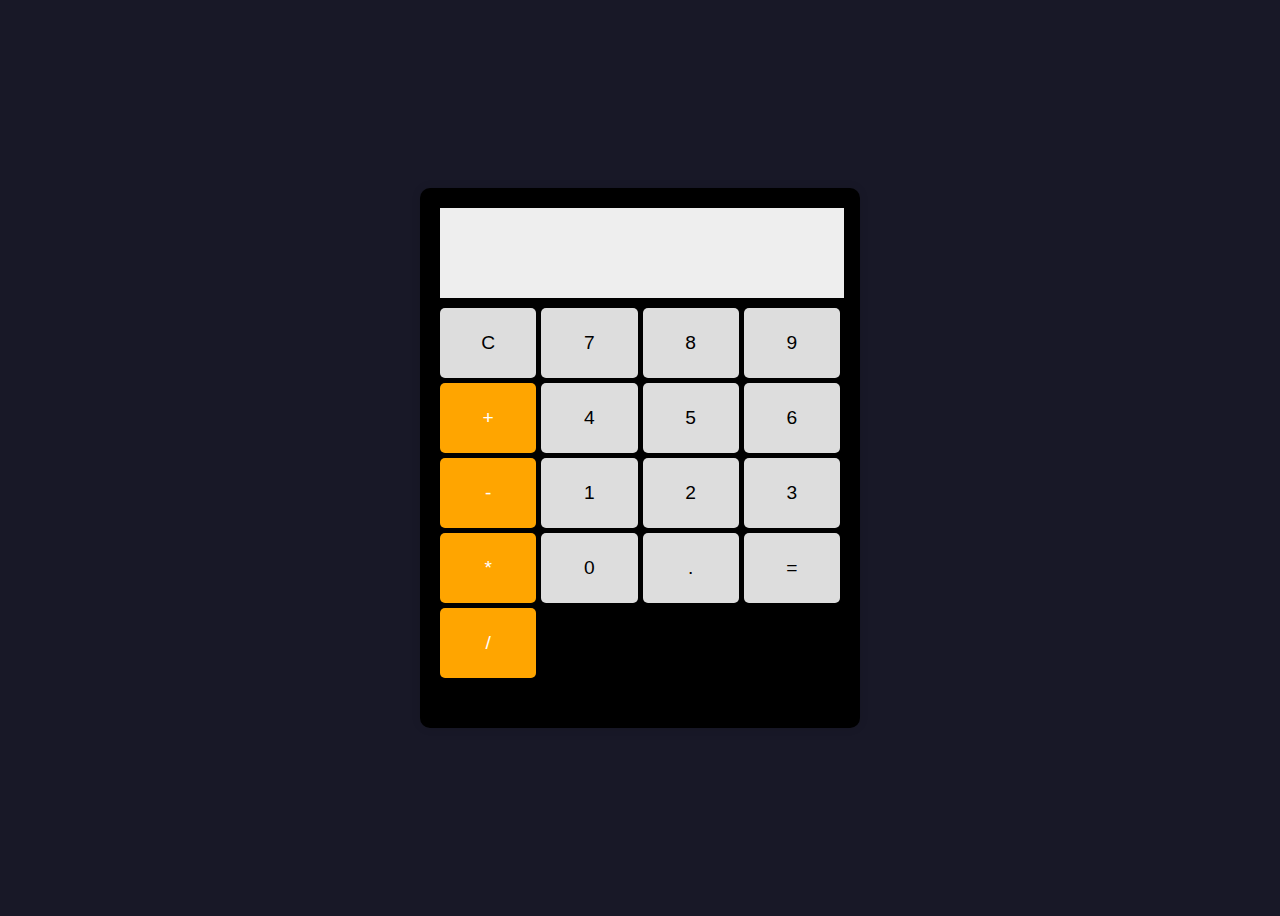
<file: CodSoft/index.html>
<!DOCTYPE html>
<html lang="en">
<head>
    <meta charset="UTF-8">
    <meta name="viewport" content="width=device-width, initial-scale=1.0">
    <title>Basic Calculator</title>
    <style>
        body {
            display: flex;
            justify-content: center;
            align-items: center;
            height: 100vh;

            background-color: rgb(24, 24, 39);
        }
        .calculator {
            width: 400px;
            height: 500px;
            padding: 20px;
            background:black;
            box-shadow: 0 0 10px rgba(0, 0, 0, 0.1);
            border-radius: 10px;
            text-align: center;
        }
        .display {
            width: 96%;
            height: 70px;
            text-align: right; 
            padding: 10px;
            font-size: 1.5em;
            margin-bottom: 10px;
            border: none;
            background: #eee;
        }
        .buttons {
            display: grid;
            grid-template-columns: repeat(4, 1fr);
            gap: 5px;
        }
        button {
            width: 100%;
            padding: 15px;
            height: 70px;
            font-size: 1.2em;
            border: none;
            background: #ddd;
            cursor: pointer;
            border-radius: 5px;
        }
        button:hover {
            background: #ccc;
        }
        .operator {
            background: orange;
            color: white;
        }
    </style>
</head>
<body>
    <div class="calculator">
        <input type="text" class="display" id="display" disabled>
        <div class="buttons">
            <button onclick="clearDisplay()">C</button>
            <button onclick="appendToDisplay('7')">7</button>
            <button onclick="appendToDisplay('8')">8</button>
            <button onclick="appendToDisplay('9')">9</button>
            <button class="operator" onclick="appendToDisplay('+')">+</button>
            <button onclick="appendToDisplay('4')">4</button>
            <button onclick="appendToDisplay('5')">5</button>
            <button onclick="appendToDisplay('6')">6</button>
            <button class="operator" onclick="appendToDisplay('-')">-</button>
            <button onclick="appendToDisplay('1')">1</button>
            <button onclick="appendToDisplay('2')">2</button>
            <button onclick="appendToDisplay('3')">3</button>
            <button class="operator" onclick="appendToDisplay('*')">*</button>
            <button onclick="appendToDisplay('0')">0</button>
            <button onclick="appendToDisplay('.')">.</button>
            <button onclick="calculateResult()">=</button>
            <button class="operator" onclick="appendToDisplay('/')">/</button>
        </div>
    </div>
    <script>
        function appendToDisplay(value) {
            document.getElementById('display').value += value;
        }
        function clearDisplay() {
            document.getElementById('display').value = '';
        }
        function calculateResult() {
            try {
                document.getElementById('display').value = eval(document.getElementById('display').value);
            } catch (error) {
                alert('Invalid expression');
            }
        }
    </script>
</body>
</html>
</file>
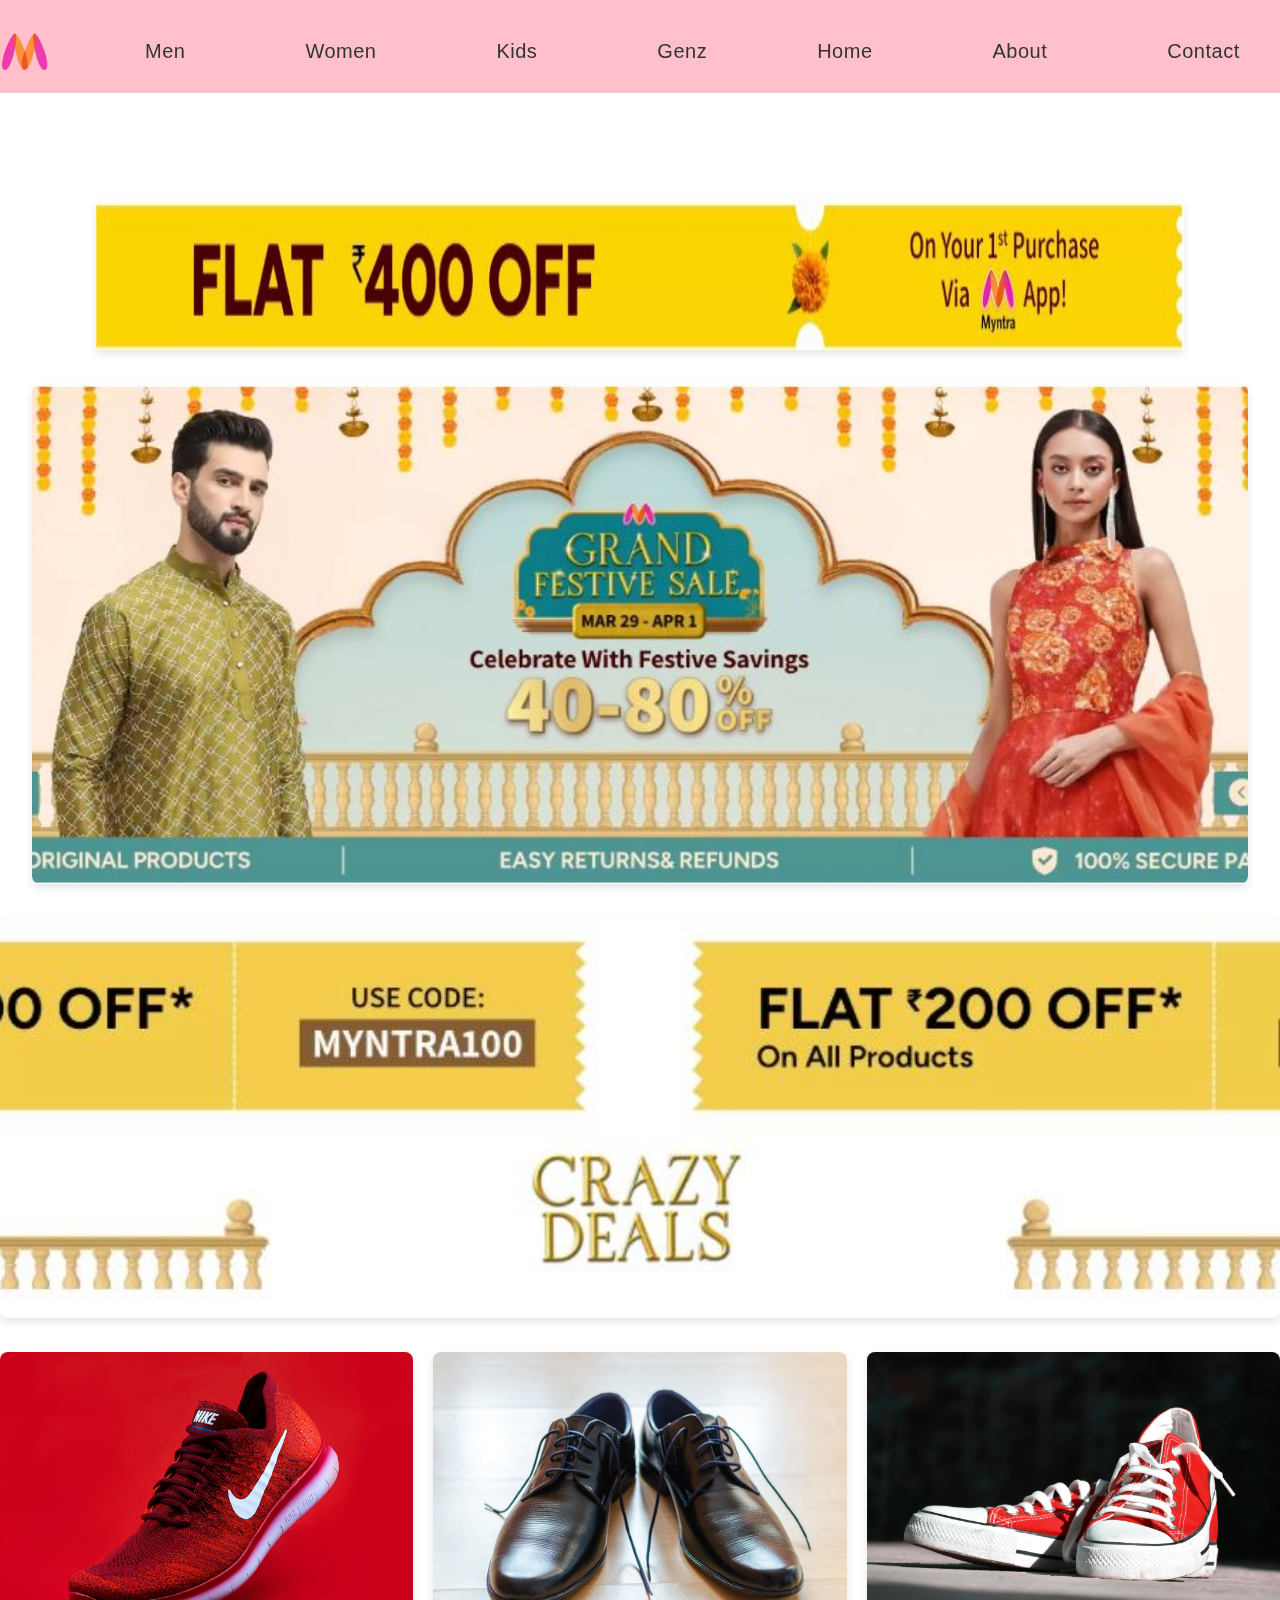
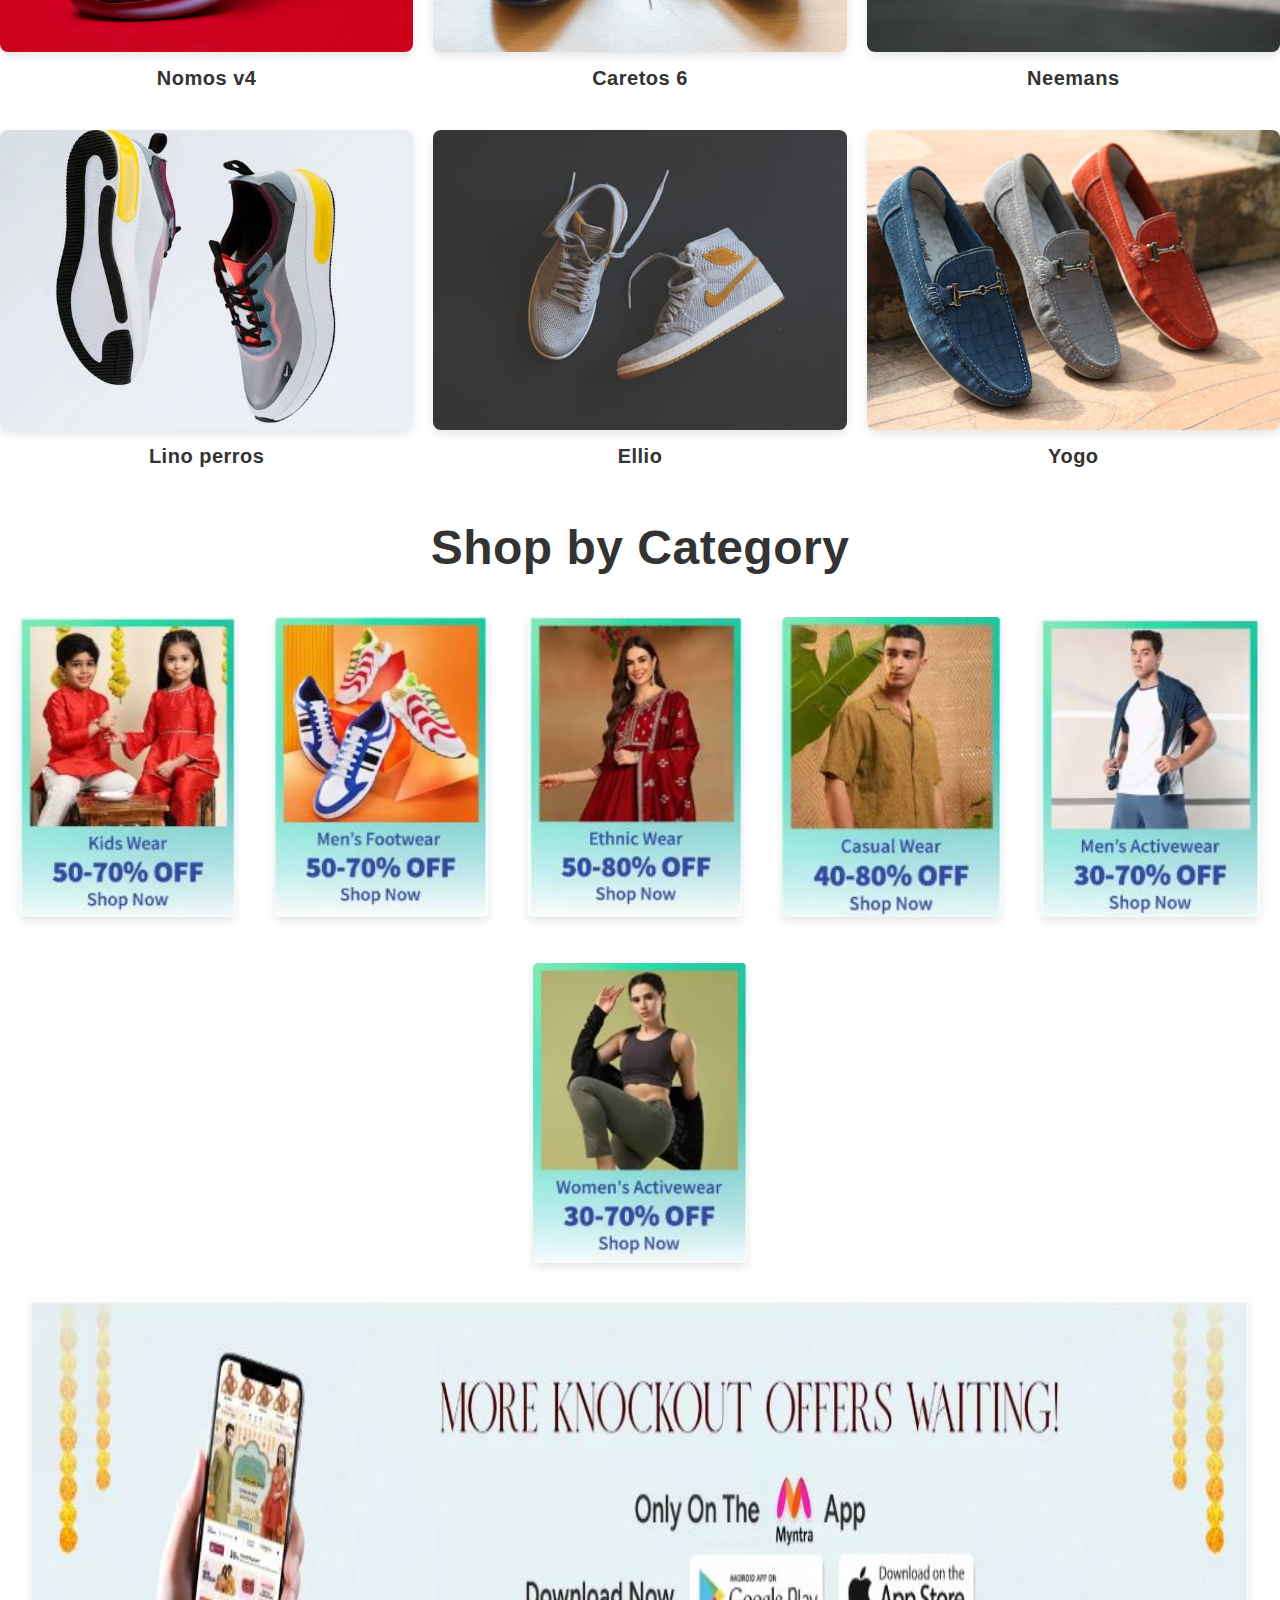
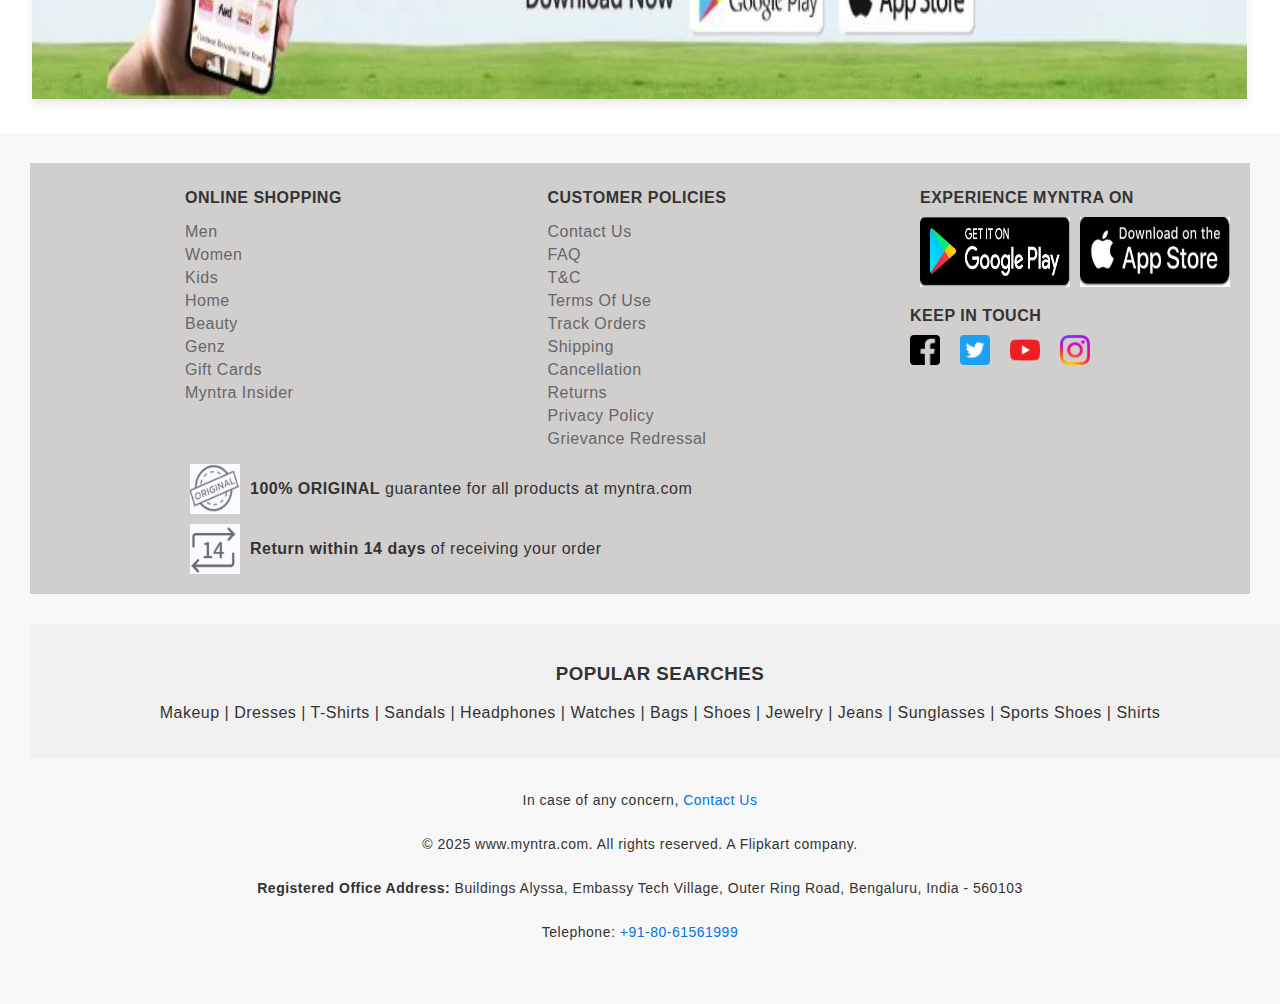
<file: CodSoft/myntra/index.html>
<!DOCTYPE html>
<html lang="en">
<head>
    <meta charset="UTF-8">
    <meta name="viewport" content="width=device-width, initial-scale=1.0">
    <title>Myntra</title>
    <style>
        body {
            margin: 0;
            padding: 0;
            font-family: 'Gill Sans', 'Gill Sans MT', Calibri, 'Trebuchet MS', sans-serif;
            text-size-adjust: 100%;
            letter-spacing: 0.5px;
        }

        #nav {
            display: flex;
            align-items: center;
            background-color:pink;
            margin-right:5px;
            gap: 80px;
            position: fixed;
            top: 0;
            padding-top: 10px;
            width: 100%;
            box-sizing: border-box;
            z-index: 100;
        }

        #nav img {
            width: 50px;
            height: 60px;
        }

        h2 {
            margin-left: 20px;
            margin-right: 0px;
            color: #333;
        }

        #nav ul {
            display: flex;
            list-style-type: none;
            padding: 20px 0;
            margin: 0;
            gap: 90px;
        }

        #nav ul li {
            display: inline-block;
            margin: 10px 15px;
        }

        #nav ul li a {
            text-decoration: none;
            color: #333;
            font-size: 20px;
            transition: color 0.9s;
        }
        
        li:hover { 
            color: white;
        }
        
        #nav ul li a:hover {
            color: #666;
        }
        
        .search-container {
            display: flex;
            align-items: center;
            justify-content: space-between;
            margin-left: 70px;
            height: auto;
            width: auto;
        }
        
        #search-box {
            padding: 8px;
            width: 400px;
            font-size: 16px;
            border: 1px solid #ccc;
            border-radius: 5px;
        }

        .content {
            width: 100%;
            margin-top: 200px;
        }

        .image-grid {
            display: grid;
            grid-template-columns: repeat(2, 1fr);
            gap: 20px;
            margin: 0 auto;
            max-width: 1400px;
        }

        .grid-item {
            display: flex;
            flex-direction: column;
            align-items: center;
        }

        .grid-item img {
            width: 100%;
            height: 300px;
            object-fit: cover;
            border-radius: 8px;
            box-shadow: 0 4px 8px rgba(0, 0, 0, 0.1);
            transition: transform 0.2s;
        }

        .grid-item img:hover {
            transform: scale(1.09);
        }

        .grid-item p {
            margin-top: 15px;
            font-size: 20px;
            font-weight: bold;
            color: #333;
        }

        /* Responsive Design */
        @media (max-width: 900px) {
            .image-grid {
                grid-template-columns: 1fr;
            }
            
            #nav ul {
                margin-right: 0;
                margin-left: 0;
            }
        }
        
        @media (min-width: 900px) {
            .image-grid {
                grid-template-columns: repeat(3, 1fr);
            }
        }
        
        .nav-icons {
            display: flex;
            height: 40px;
            margin-left: 0px;
            gap: 20px;
        }

        .nav-icon {
            display: flex;
            flex-direction: column;
            align-items: center;
            text-decoration: none;
            color: #333;
        }
        
        .category-header {
            text-align: center;
            margin-top: 20px;
            font-size: 24px;
            font-weight: bold;
            color: #333;
        }
        
        .nav-icon img {
            width: 24px;
            height: 24px;
            margin-bottom: 5px;
            margin-bottom: 3px;
        }

        .nav-icon span {
            font-size: 12px;
            font-weight: 500px;
        }
        
        .category-grid {
            display: flex;
            flex-direction: row;
            justify-content: center;
            gap: 20px;
            flex-wrap: wrap;
        }

        .category-card {
            padding: 10px;
            border-radius: 10px;
            text-align: center;
        }

        .category-card img {
            width: 100%;
            border-radius: 5px;
        }

        .category-text p {
            margin: 5px 0;
            font-size: 16px;
            font-family: Arial, sans-serif;
        }
        
        footer {
            background-color: #f8f8f8;
            padding: 30px;
            font-family: Arial, sans-serif;
            color: #333;
        }

        .footer-container {
            display: flex;
            justify-content: space-between;
            flex-wrap: wrap;
            background-color:rgb(209, 206, 206);;
            padding: 10px 20px;
        }

        .footer-section {
            flex: 1;
            padding-left: 125px;
            margin-left: 10px;
        }

        .footer-section h3 {
            font-size: 16px;
            margin-bottom: 10px;
        }

        .footer-section ul {
            list-style: none;
            padding: 0;
        }

        .footer-section ul li {
            margin: 5px 0;
        }

        .footer-section ul li a {
            text-decoration: none;
            color: #666;
        }

        .app-container {
            margin-bottom: 10px;
            margin-left: 10px;
        }

        .app-container p {
            font-size: 14px;
            font-weight: bold;
            margin-bottom: 5px;
        }

        .app-links {
            display: flex;
            justify-content: center;
            gap: 10px;
        }

        .app-links img {
            width: 150px;
            height: 70px;
        }

        .social-icons {
            display: flex;
            width: 150px;
            height: 70px;
            gap: 20px;
            margin-top: 10px;
        }

        .social-icons img {
            width: 30px;
        }

        .footer-popular {
            text-align: center;
            background-color: #f1f1f1;
            padding: 20px;
            margin: 30px auto 0;
            width: 100%;
        }

        .footer-bottom {
            display: flex;
            flex-direction: column;
            align-items: center;
            padding: 20px;
            font-size: 14px;
            text-align: center;
        }

        .footer-bottom a {
            color: #0073e6;
            text-decoration: none;
        }
        
        .guarantee-container, .return-container {
            display: flex;
            align-items: center;
            gap: 10px;
            margin-bottom: 10px;
        }

        .guarantee-container img,
        .return-container img {
            width: 50px;  
            margin-left: 5px;
            height: 50px;
        }
        
        .action-item {
            display: flex;
            flex-direction: column;
            align-items: center;
            margin: 0 0px;
        }
    </style>
</head>
<body>
    <div id="nav">
        <!-- Logo -->
        <img src="assest/L2.png" alt="Logo" >
        <!-- Navigation Links -->
        <ul>
            <li><a href="men.html">Men</a></li>
            <li><a href="women.html">Women</a></li>
            <li><a href="kids.html">Kids</a></li>
            <li><a href="genz.html">Genz</a></li>
        </ul>
        <ul>
            <li><a href="home.html">Home</a></li>
            <li><a href="about.html">About</a></li>
            <li><a href="contact.html">Contact</a></li>
        </ul>
        
        
        <div class="search-container">
            <span>🔎</span>
            <input type="text" id="search-box" placeholder="Search...">
            
            <div class="nav-icons">
                <div class="action-item">
                    <span class="action-icon">👤</span>
                    <span>Profile</span>
                </div>
                <div class="action-item">
                    <span class="action-icon">❤️</span>
                    <span>Wishlist</span>
                </div>
                <div class="action-item">
                    <span class="action-icon">🛍️</span>
                    <span>Bag</span>
                </div>
            </div>
        </div>
    </div>

    <div class="content">
        <div style="text-align: center;"><img src="assest/c.JPG" alt="Hero Image" style="width: 85%; height: 150px; border-radius: 2px; box-shadow: 0 4px 8px rgba(0, 0, 0, 0.1); margin-bottom: 30px;"></div>
        <div style="text-align: center;"><img src="assest/s.JPG" alt="Hero Image" style="width: 95%; height: 500px; object-fit: cover; border-radius: 8px; box-shadow: 0 4px 8px rgba(0, 0, 0, 0.1); margin-bottom: 30px;"></div>
        <img src="assest/a2.JPG" alt="Hero Image" style="width: 100%; height: 400px; object-fit: cover; border-radius: 8px; box-shadow: 0 4px 8px rgba(0, 0, 0, 0.1); margin-bottom: 30px;">
        
        <!-- Image Grid -->
        <div class="image-grid">
            <div class="grid-item">
                <img src="assest/a3.jfif" alt="Product Image">
                <p>Nomos v4</p>
            </div>
            
            <div class="grid-item">
                <img src="assest/a4.jpeg" alt="Product Image">
                <p>Caretos 6</p>
            </div>
            
            <div class="grid-item">
                <img src="assest/a5.jpg" alt="Product Image">
                <p>Neemans</p>
            </div>
            
            <div class="grid-item">
                <img src="assest/a6.webp" alt="Product Image">
                <p>Lino perros</p>
            </div>
            
            <div class="grid-item">
                <img src="assest/a7.jpeg" alt="Product Image">
                <p>Ellio</p>
            </div>
            
            <div class="grid-item">
                <img src="assest/a8.jpeg" alt="Product Image">
                <p>Yogo</p>
            </div>
        </div>
        
        <div class="category-header" style="font-family: Verdana, Geneva, Tahoma, sans-serif; margin-top: 20px; text-align: center;">
            <h1>Shop by Category</h1>
            <div class="shop-by-category">
                <div class="category-grid">
                    <div class="grid-item">
                        <a href="/womens-collection">
                            <div class="category-card">
                                <img src="assest/s1.JPG" alt="Ethnic Wear">
                                <div class="category-text"></div>
                            </div>
                        </a>
                    </div>
                    <div class="grid-item">
                        <a href="/men-casual-collection">
                            <div class="category-card">
                                <img src="assest/s2.JPG" alt="Casual Wear">
                            </div>
                        </a>
                    </div>
                    <div class="grid-item">
                        <a href="/men-active-collection">
                            <div class="category-card">
                                <img src="assest/i3.JPG" alt="Mens Activewear">
                            </div>
                        </a>
                    </div>
                    <div class="grid-item">
                        <a href="/work-wear-collection">
                            <div class="category-card">
                                <img src="assest/i4.JPG" alt="workwear">
                            </div>
                        </a>
                    </div>
                    <div class="grid-item">
                        <a href="/casuals-collection">
                            <div class="category-card">
                                <img src="assest/i5.JPG" alt="casualstyle">
                            </div>
                        </a>
                    </div>
                    <div class="grid-item">
                        <a href="/sleepwear-collection">
                            <div class="category-card">
                                <img src="assest/i6.JPG" alt="sleepwear">
                            </div>
                        </a>
                    </div>
                </div>
            </div>
        </div>
        
        <center><img src="assest/f.JPG" alt="Hero Image" style="width: 95%; height: 400px; margin-top: 20px; box-shadow: 0 4px 8px rgba(0, 0, 0, 0.1); margin-bottom: 30px;"></center>
        
        <footer>
            <div class="footer-container">
                <!-- Section 1: Links -->
                <div class="footer-section">
                    <h3>ONLINE SHOPPING</h3>
                    <ul>
                        <li><a href="#">Men</a></li>
                        <li><a href="#">Women</a></li>
                        <li><a href="#">Kids</a></li>
                        <li><a href="#">Home</a></li>
                        <li><a href="#">Beauty</a></li>
                        <li><a href="#">Genz</a></li>
                        <li><a href="#">Gift Cards</a></li>
                        <li><a href="#">Myntra Insider</a></li>
                    </ul>
                </div>
        
                <div class="footer-section">
                    <h3>CUSTOMER POLICIES</h3>
                    <ul>
                        <li><a href="#">Contact Us</a></li>
                        <li><a href="#">FAQ</a></li>
                        <li><a href="#">T&C</a></li>
                        <li><a href="#">Terms Of Use</a></li>
                        <li><a href="#">Track Orders</a></li>
                        <li><a href="#">Shipping</a></li>
                        <li><a href="#">Cancellation</a></li>
                        <li><a href="#">Returns</a></li>
                        <li><a href="#">Privacy Policy</a></li>
                        <li><a href="#">Grievance Redressal</a></li>
                    </ul>
                </div>
        
                <!-- Section 3: Myntra App Links -->
                <div class="footer-section">
                    <div class="app-container">
                        <h3>EXPERIENCE MYNTRA ON</h3>
                        <div class="app-links">
                            <a href="#"><img src="assest/e1.JPG" alt="Google Play"></a>
                            <a href="#"><img src="assest/e2.JPG" alt="App Store"></a>
                        </div>
                    </div>
                    <h3>KEEP IN TOUCH</h3>
                    <div class="social-icons">
                        <a href="#"><img src="assest/f1.png" alt="facebook"></a>
                        <a href="#"><img src="assest/twitter.png" alt="Twitter"></a>
                        <a href="#"><img src="assest/youtube.png" alt="YouTube"></a>
                        <a href="#"><img src="assest/insta.png" alt="Instagram"></a>
                    </div>
                </div>
        
                <!-- Section 4: Guarantees & Returns -->
                <div class="footer-section">
                    <div class="guarantee-container">
                        <img src="assest/o.JPG" alt="Guarantee Icon">
                        <p><strong>100% ORIGINAL</strong> guarantee for all products at myntra.com</p>
                    </div>
                    <div class="return-container">
                        <img src="assest/r.JPG" alt="Return Icon">
                        <p><strong>Return within 14 days</strong> of receiving your order</p>
                    </div>
                </div>
            </div>
        
            <!-- Section 5: Popular Searches -->
            <div class="footer-popular">
                <h3>POPULAR SEARCHES</h3>
                <p>Makeup | Dresses | T-Shirts | Sandals | Headphones | Watches | Bags | Shoes | Jewelry | Jeans | Sunglasses | Sports Shoes | Shirts</p>
            </div>
        
            <!-- Section 6: Contact & Address -->
            <div class="footer-bottom">
                <p>In case of any concern, <a href="#">Contact Us</a></p>
                <p>© 2025 www.myntra.com. All rights reserved. A Flipkart company.</p>
                <p><strong>Registered Office Address:</strong> Buildings Alyssa, Embassy Tech Village, Outer Ring Road, Bengaluru, India - 560103</p>
                <p>Telephone: <a href="tel:+91-80-61561999">+91-80-61561999</a></p>
            </div>
        </footer>
    </div>
</body>
</html>
</file>
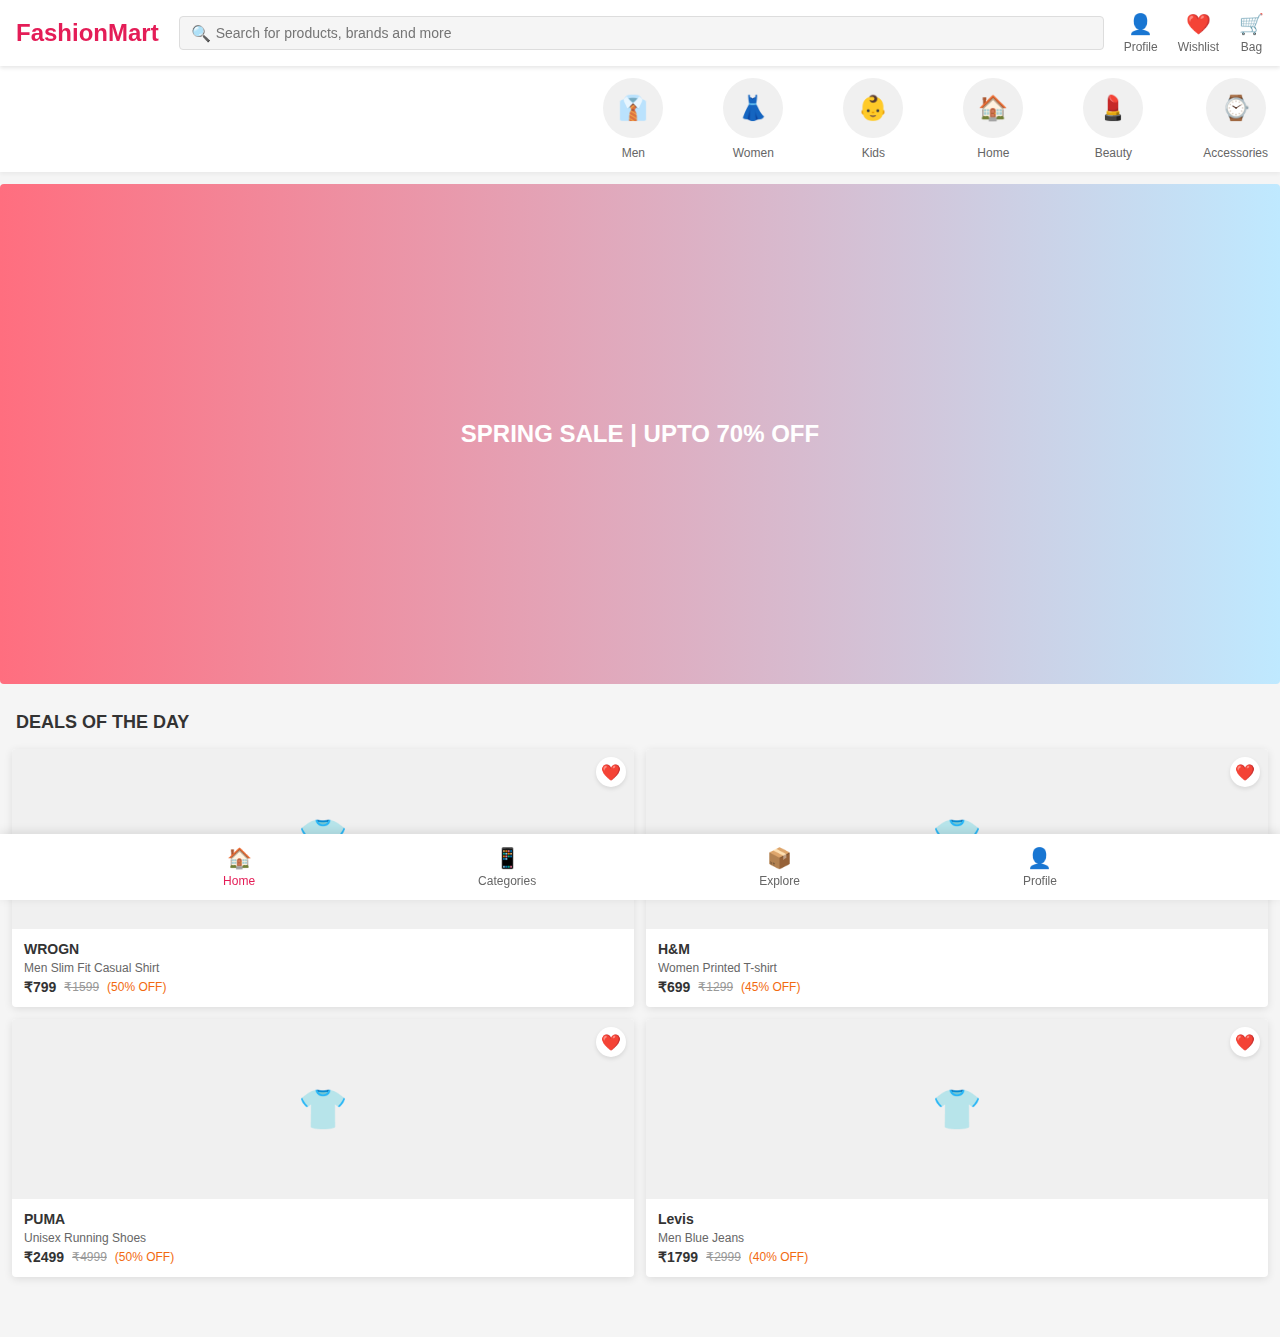
<file: CodSoft/myntra/fashionmart.html>
<!DOCTYPE html>
<html lang="en">
<head>
    <meta charset="UTF-8">
    <meta name="viewport" content="width=device-width, initial-scale=1.0">
    <title>FashionMart - Online Fashion Store</title>
    <style>
        * {
            margin: 0;
            padding: 0;
            box-sizing: border-box;
            font-family: 'Segoe UI', Tahoma, Geneva, Verdana, sans-serif;
        }
        
        body {
            background-color: #f5f5f5;
            color: #333;
        }
        
        header {
            background-color: #ffffff;
            padding: 12px 16px;
            box-shadow: 0 2px 4px rgba(0, 0, 0, 0.1);
            position: sticky;
            top: 0;
            z-index: 100;
        }
        
        .header-container {
            display: flex;
            justify-content: space-between;
            align-items: center;
        }
        
        .logo {
            font-size: 24px;
            font-weight: bold;
            color: #e41d57;
        }
        
        .search-bar {
            flex-grow: 1;
            margin: 0 20px;
            position: relative;
        }
        
        .search-bar input {
            width: 100%;
            padding: 8px 36px;
            border-radius: 4px;
            border: 1px solid #ddd;
            background-color: #f5f5f5;
            font-size: 14px;
        }
        
        .search-bar::before {
            content: "🔍";
            position: absolute;
            left: 12px;
            top: 50%;
            transform: translateY(-50%);
            color: #888;
        }
        
        .nav-icons {
            display: flex;
            gap: 20px;
        }
        
        .nav-icon {
            display: flex;
            flex-direction: column;
            align-items: center;
            font-size: 12px;
            color: #666;
        }
        
        .icon {
            font-size: 20px;
            margin-bottom: 4px;
        }
        
        /* Modified categories styling to position on right */
        .categories {
            display: flex;
            padding: 12px;
            background-color: #fff;
            box-shadow: 0 2px 4px rgba(0, 0, 0, 0.05);
            justify-content: flex-end; /* Align to right */
            overflow-x: auto;
        }
        
        .category {
            display: flex;
            flex-direction: column;
            align-items: center;
            margin-left: 60px; /* Changed from margin-right to margin-left */
            min-width: 60px;
        }
        
        .category-img {
            width: 60px;
            height: 60px;
            border-radius: 50%;
            background-color: #f0f0f0;
            margin-bottom: 8px;
            display: flex;
            align-items: center;
            justify-content: center;
            font-size: 24px;
            gap:20px;
        }
        
        .category-name {
            font-size: 12px;
            text-align: center;
            color: #666;
            gap:40px;
        }
        
        .banner {
            width: 100%;
            height: 500px;
            background-color: #ff6e7f;
            background-image: linear-gradient(to right, #ff6e7f, #bfe9ff);
            margin: 12px 0;
            border-radius: 4px;
            display: flex;
            align-items: center;
            justify-content: center;
            color: white;
            font-weight: bold;
            font-size: 24px;
        }
        
        .section-title {
            padding: 16px;
            font-size: 18px;
            font-weight: bold;
        }
        
        .product-grid {
            display: grid;
            grid-template-columns: repeat(2, 1fr);
            gap: 12px;
            padding: 0 12px;
        }
        
        .product-card {
            background-color: #fff;
            border-radius: 4px;
            overflow: hidden;
            box-shadow: 0 2px 8px rgba(0, 0, 0, 0.1);
        }
        
        .product-img {
            width: 100%;
            height: 180px;
            background-color: #f0f0f0;
            position: relative;
        }
        
        .product-img::before {
            content: "👕";
            position: absolute;
            top: 50%;
            left: 50%;
            transform: translate(-50%, -50%);
            font-size: 40px;
        }
        
        .wishlist-icon {
            position: absolute;
            right: 8px;
            top: 8px;
            background-color: #fff;
            width: 30px;
            height: 30px;
            border-radius: 50%;
            display: flex;
            align-items: center;
            justify-content: center;
            box-shadow: 0 2px 4px rgba(0, 0, 0, 0.1);
        }
        
        .product-info {
            padding: 12px;
        }
        
        .brand {
            font-weight: bold;
            font-size: 14px;
        }
        
        .product-name {
            font-size: 12px;
            color: #666;
            margin: 4px 0;
            white-space: nowrap;
            overflow: hidden;
            text-overflow: ellipsis;
        }
        
        .price-container {
            display: flex;
            align-items: center;
            gap: 8px;
        }
        
        .price {
            font-weight: bold;
            font-size: 14px;
        }
        
        .original-price {
            text-decoration: line-through;
            color: #999;
            font-size: 12px;
        }
        
        .discount {
            color: #f26a10;
            font-size: 12px;
        }
        
        .bottom-nav {
            position: fixed;
            bottom: 0;
            left: 0;
            right: 0;
            background-color: #fff;
            display: flex;
            justify-content: space-evenly;
            padding: 12px 0;
            box-shadow: 0 -2px 10px rgba(0, 0, 0, 0.1);
        }
        
        .bottom-nav-item {
            display: flex;
            flex-direction: column;
            align-items: center;
            font-size: 12px;
            color: #666;
        }
        
        .active {
            color: #e41d57;
        }
        
        .content {
            margin-bottom: 60px;
        }
    </style>
</head>
<body>
    <header>
        <div class="header-container">
            <div class="logo">FashionMart</div>
            <div class="search-bar">
                <input type="text" placeholder="Search for products, brands and more">
            </div>
            <div class="nav-icons">
                <div class="nav-icon">
                    <div class="icon">👤</div>
                    <div>Profile</div>
                </div>
                <div class="nav-icon">
                    <div class="icon">❤️</div>
                    <div>Wishlist</div>
                </div>
                <div class="nav-icon">
                    <div class="icon">🛒</div>
                    <div>Bag</div>
                </div>
            </div>
        </div>
    </header>
    
    <div class="content">
        <div class="categories">
            <div class="category">
                <div class="category-img">👔</div>
                <div class="category-name">Men</div>
            </div>
            <div class="category">
                <div class="category-img">👗</div>
                <div class="category-name">Women</div>
            </div>
            <div class="category">
                <div class="category-img">👶</div>
                <div class="category-name">Kids</div>
            </div>
            <div class="category">
                <div class="category-img">🏠</div>
                <div class="category-name">Home</div>
            </div>
            <div class="category">
                <div class="category-img">💄</div>
                <div class="category-name">Beauty</div>
            </div>
            <div class="category">
                <div class="category-img">⌚</div>
                <div class="category-name">Accessories</div>
            </div>
        </div>
        
        <div class="banner">
            SPRING SALE | UPTO 70% OFF
        </div>
        
        <div class="section-title">DEALS OF THE DAY</div>
        
        <div class="product-grid">
            <div class="product-card">
                <div class="product-img">
                    <div class="wishlist-icon">❤️</div>
                </div>
                <div class="product-info">
                    <div class="brand">WROGN</div>
                    <div class="product-name">Men Slim Fit Casual Shirt</div>
                    <div class="price-container">
                        <div class="price">₹799</div>
                        <div class="original-price">₹1599</div>
                        <div class="discount">(50% OFF)</div>
                    </div>
                </div>
            </div>
            
            <div class="product-card">
                <div class="product-img">
                    <div class="wishlist-icon">❤️</div>
                </div>
                <div class="product-info">
                    <div class="brand">H&M</div>
                    <div class="product-name">Women Printed T-shirt</div>
                    <div class="price-container">
                        <div class="price">₹699</div>
                        <div class="original-price">₹1299</div>
                        <div class="discount">(45% OFF)</div>
                    </div>
                </div>
            </div>
            
            <div class="product-card">
                <div class="product-img">
                    <div class="wishlist-icon">❤️</div>
                </div>
                <div class="product-info">
                    <div class="brand">PUMA</div>
                    <div class="product-name">Unisex Running Shoes</div>
                    <div class="price-container">
                        <div class="price">₹2499</div>
                        <div class="original-price">₹4999</div>
                        <div class="discount">(50% OFF)</div>
                    </div>
                </div>
            </div>
            
            <div class="product-card">
                <div class="product-img">
                    <div class="wishlist-icon">❤️</div>
                </div>
                <div class="product-info">
                    <div class="brand">Levis</div>
                    <div class="product-name">Men Blue Jeans</div>
                    <div class="price-container">
                        <div class="price">₹1799</div>
                        <div class="original-price">₹2999</div>
                        <div class="discount">(40% OFF)</div>
                    </div>
                </div>
            </div>
        </div>
    </div>
    
    <div class="bottom-nav">
        <div class="bottom-nav-item active">
            <div class="icon">🏠</div>
            <div>Home</div>
        </div>
        <div class="bottom-nav-item">
            <div class="icon">📱</div>
            <div>Categories</div>
        </div>
        <div class="bottom-nav-item">
            <div class="icon">📦</div>
            <div>Explore</div>
        </div>
        <div class="bottom-nav-item">
            <div class="icon">👤</div>
            <div>Profile</div>
        </div>
    </div>
</body>
</html>
</file>
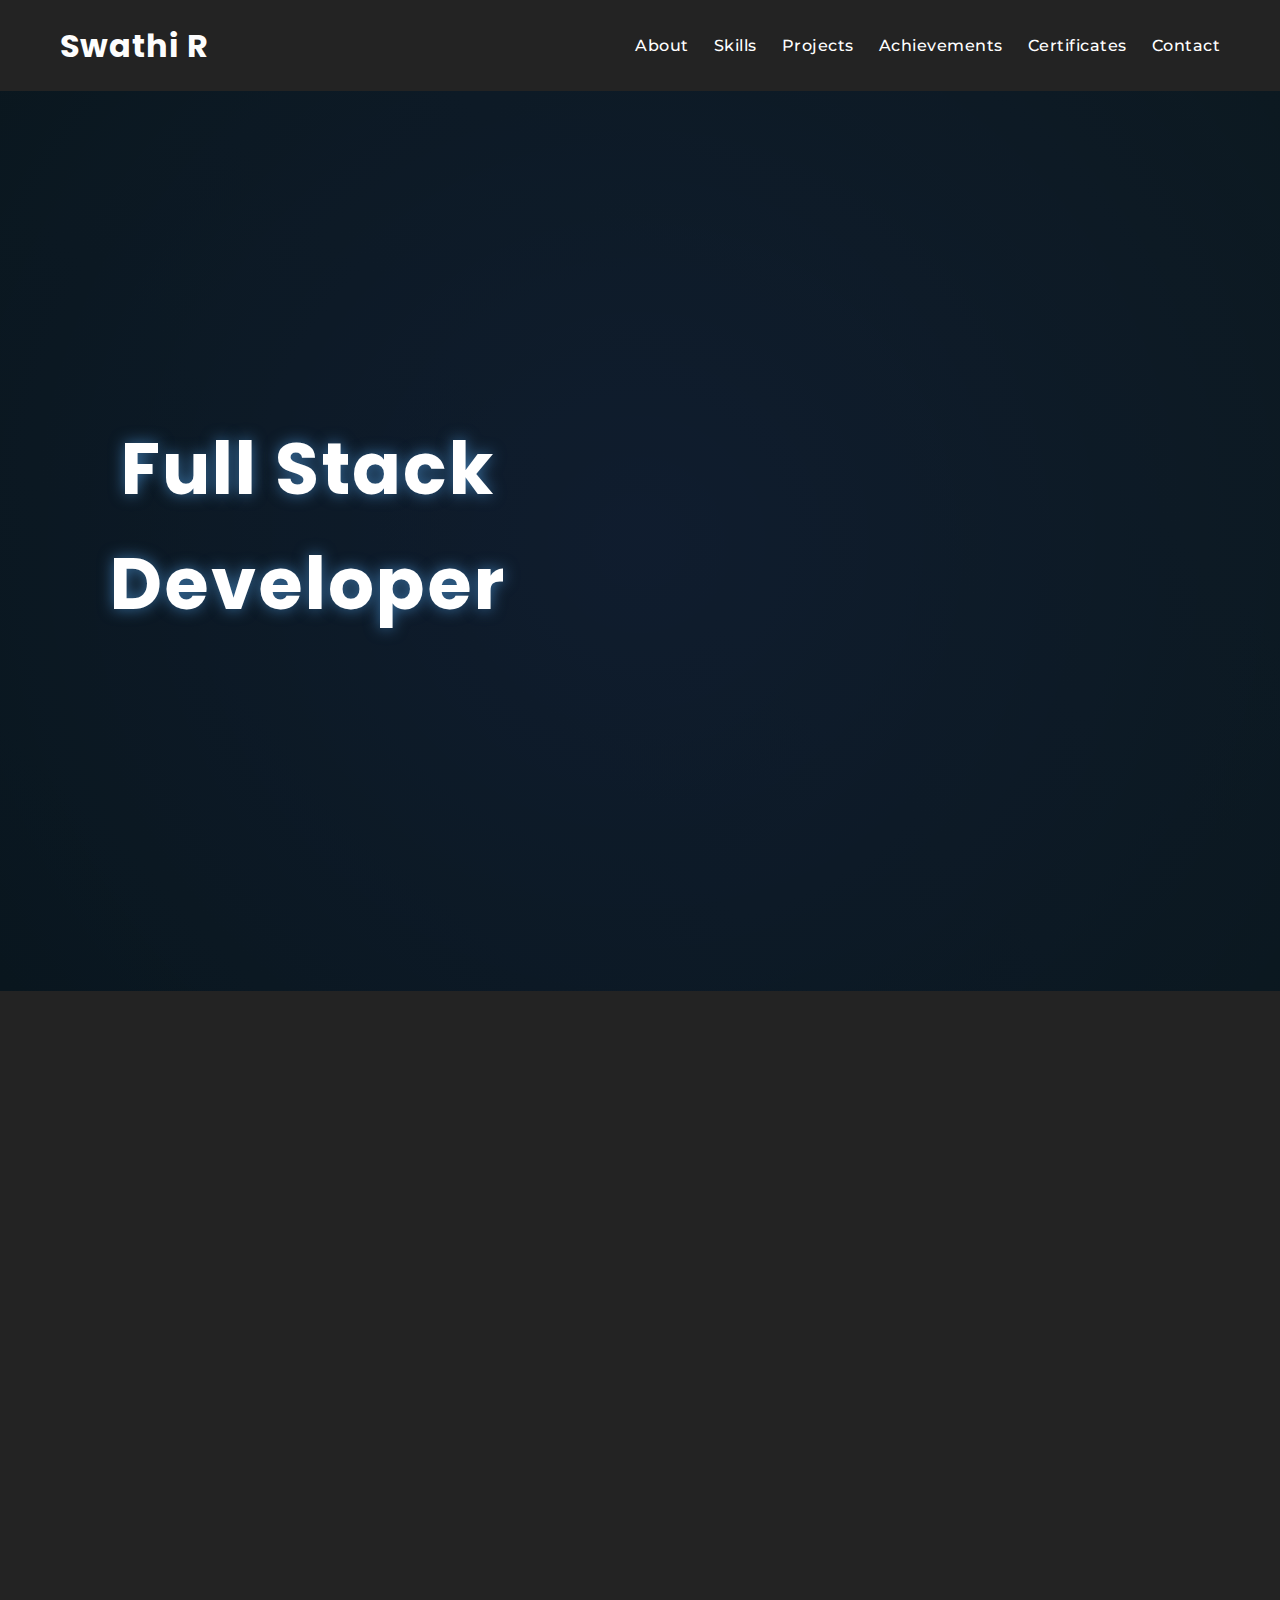
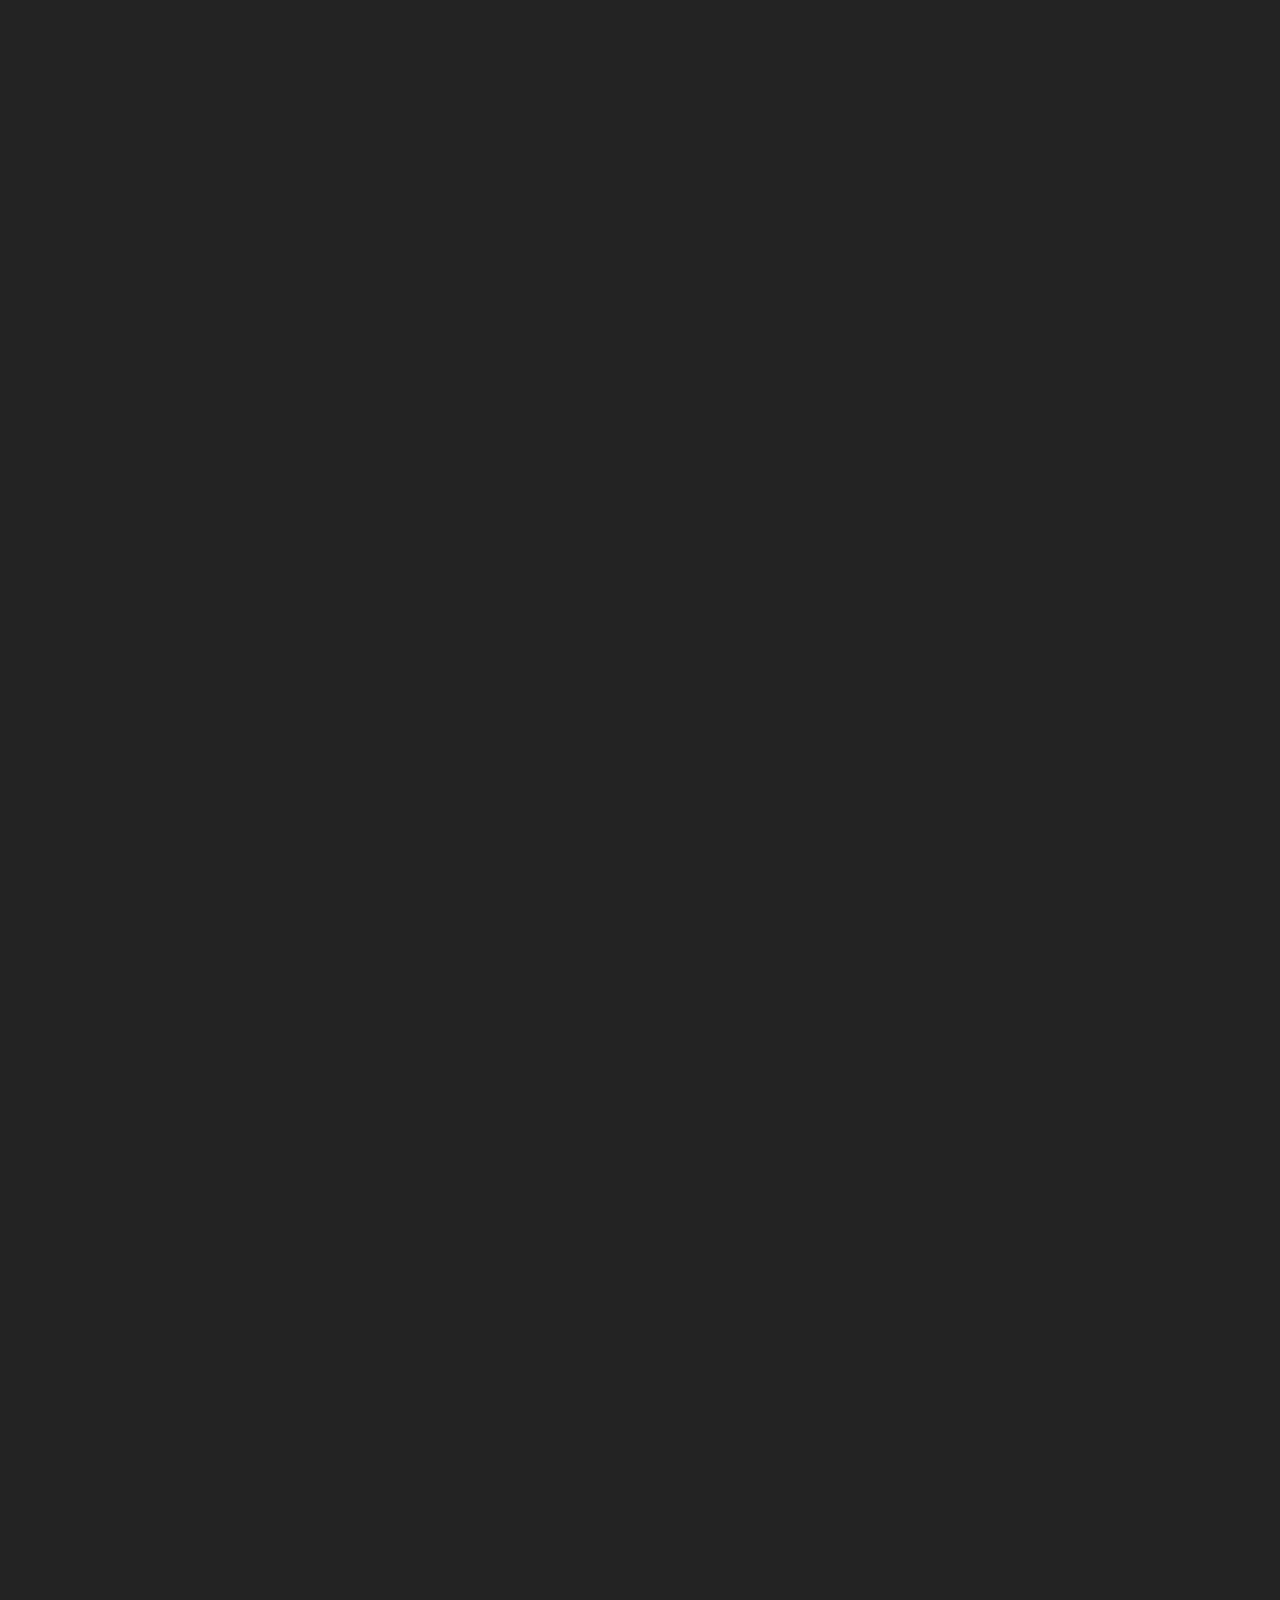
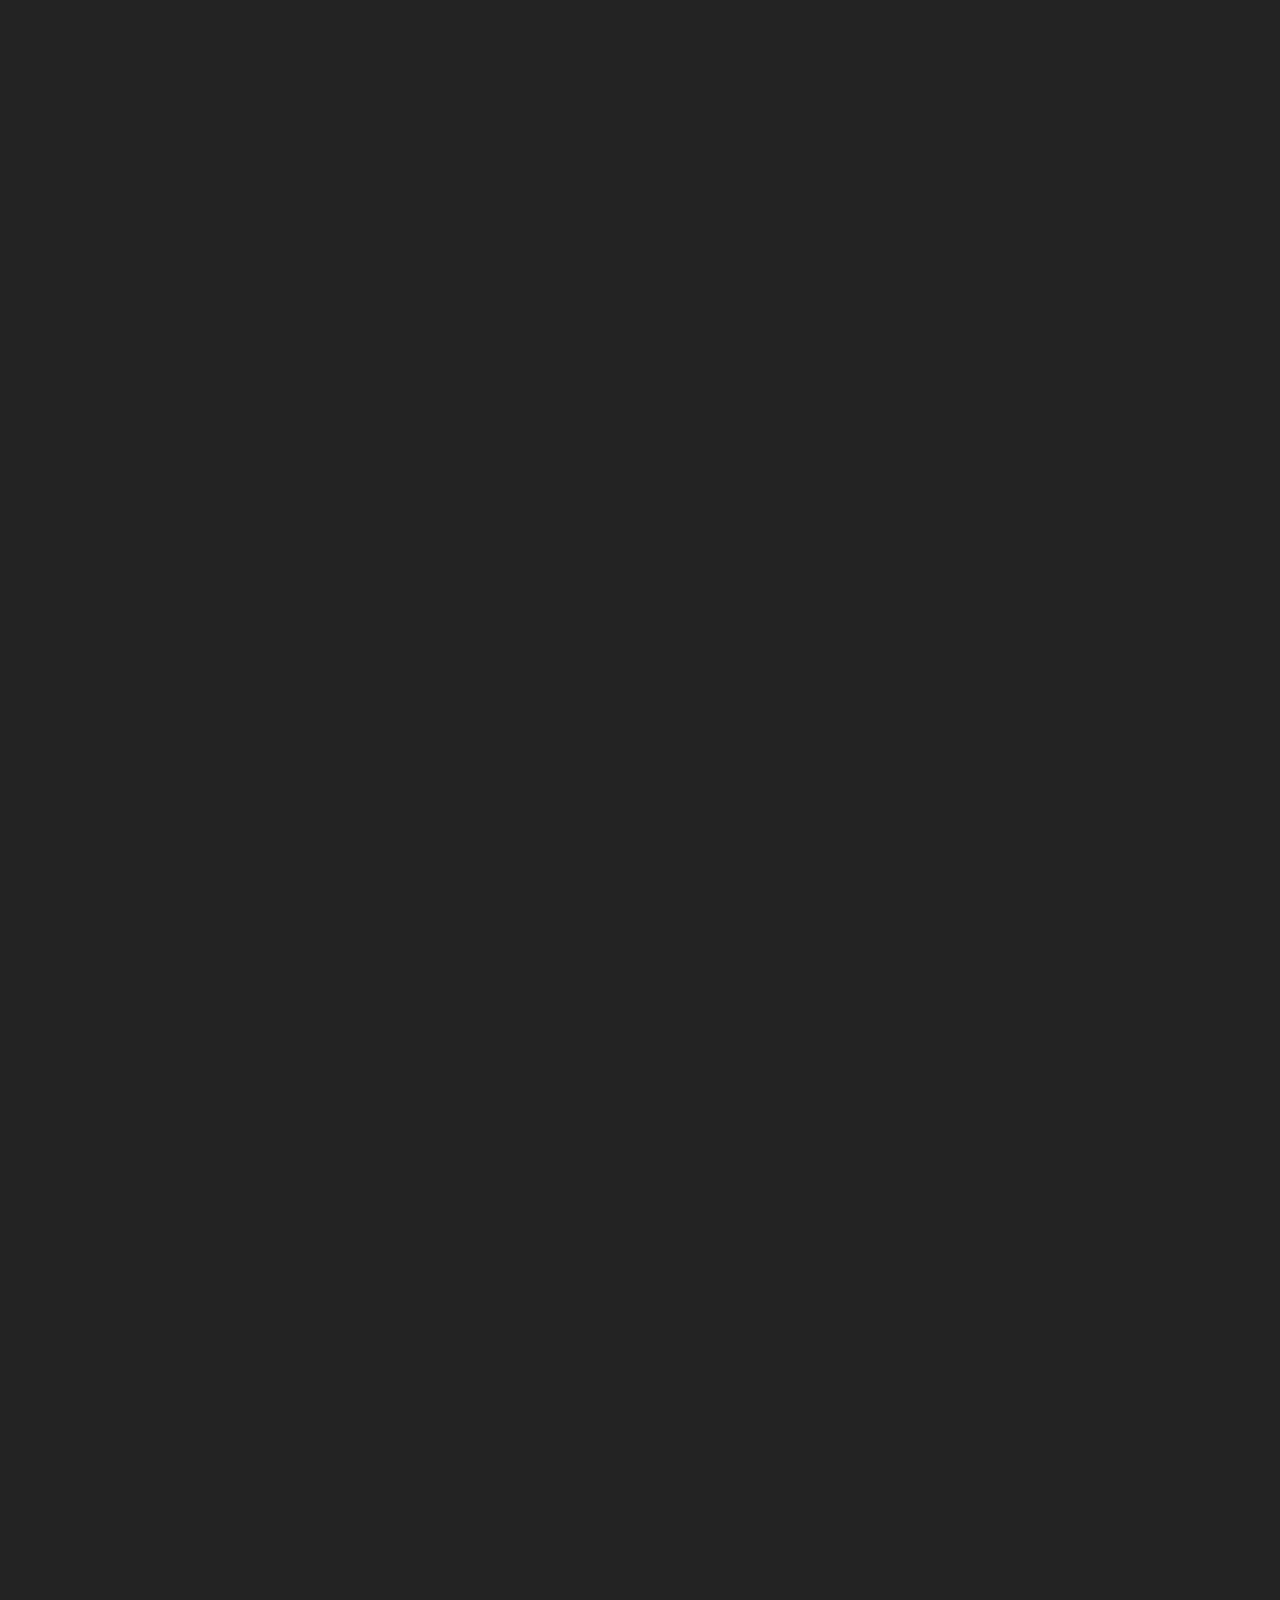
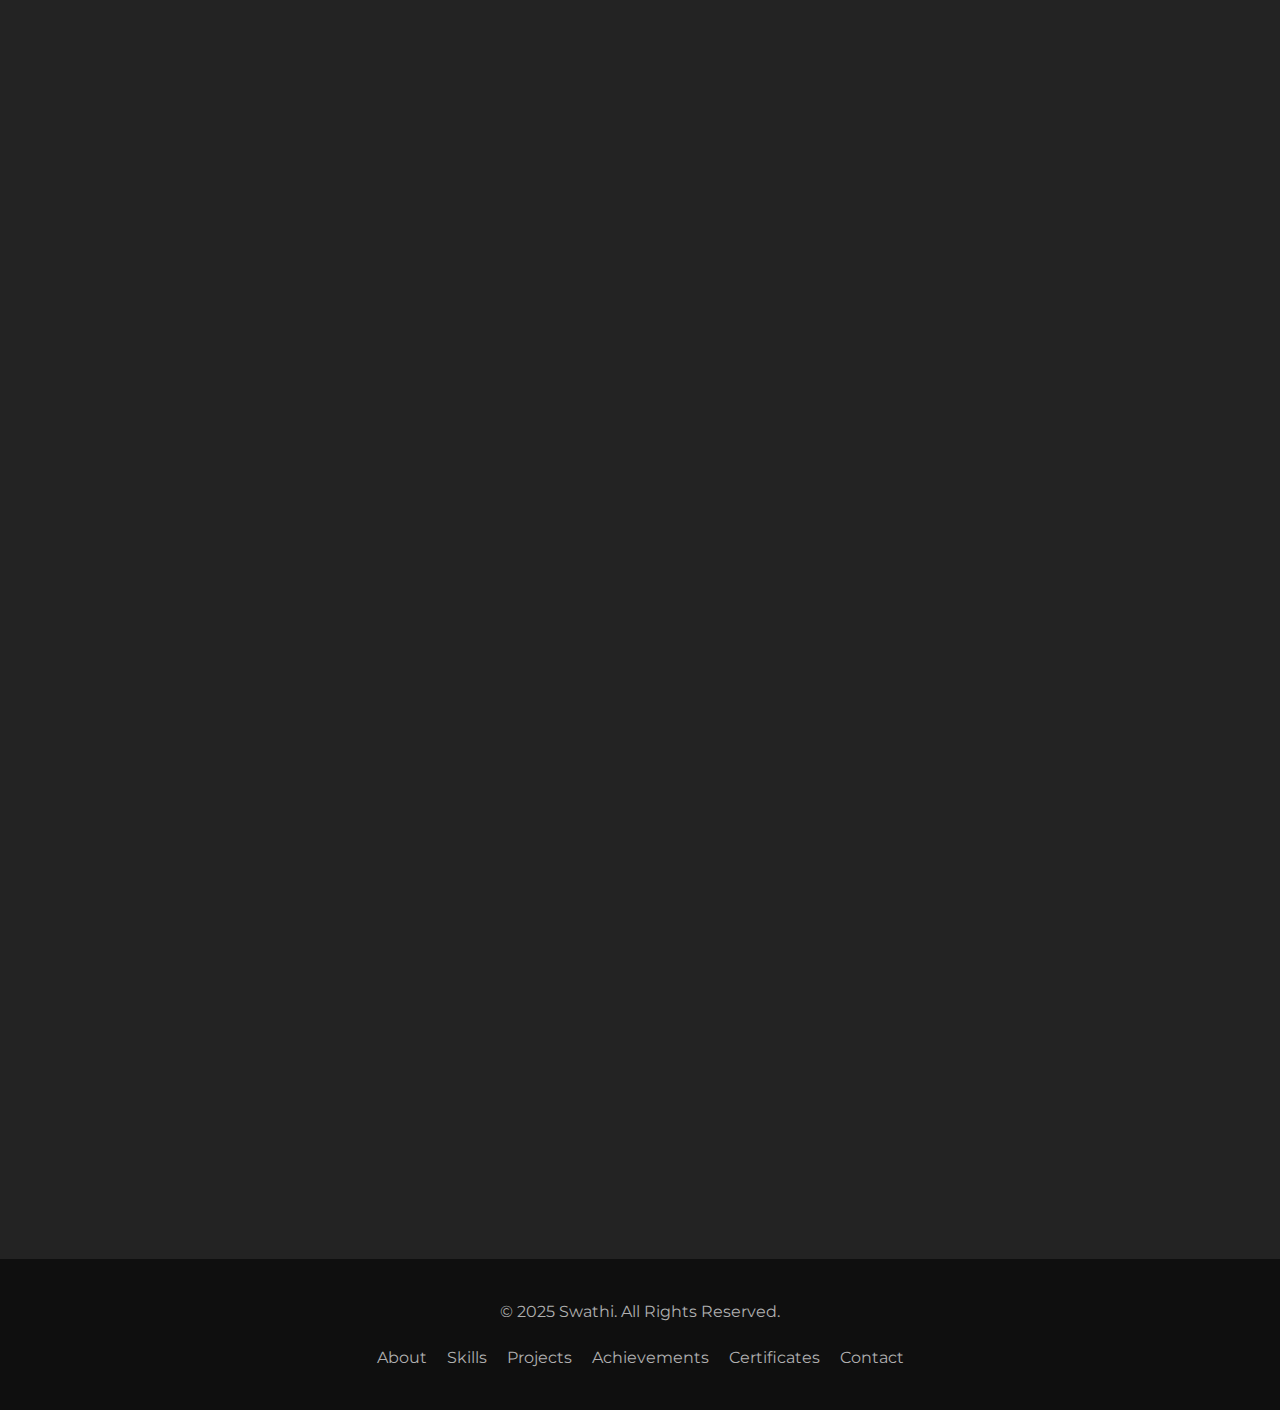
<file: CodSoft/portfolio/index2.html>
<!DOCTYPE html>
<html lang="en">
<head>
    <meta charset="UTF-8">
    <meta name="viewport" content="width=device-width, initial-scale=1.0">
    <title>Student Portfolio | Full Stack Developer</title>
    <link rel="stylesheet" href="style.css">
    <link rel="stylesheet" href="https://cdnjs.cloudflare.com/ajax/libs/font-awesome/6.4.0/css/all.min.css">
    <link href="https://fonts.googleapis.com/css2?family=Montserrat:wght@300;400;500;600;700&family=Poppins:wght@300;400;500;600;700&display=swap" rel="stylesheet">
</head>
<body>
    <!-- Header Section -->
    <header>
        <div class="container">
            <div class="logo">
                <h1>Swathi R</h1>
            </div>
            <nav>
                <ul>
                    <li><a href="#about">About</a></li>
                    <li><a href="#skills">Skills</a></li>
                    <li><a href="#projects">Projects</a></li>
                    <li><a href="#achievements">Achievements</a></li>
                    <li><a href="#certificates">Certificates</a></li>
                    <li><a href="#contact">Contact</a></li>
                </ul>
            </nav>
        </div>
        <div class="hero">
            <div class="hero-content">
                <div class="container">
                    <h2 class="hero-title">Full Stack Developer</h2>
                    <p class="tagline">Turning ideas into interactive experiences</p>
                    <div class="hero-buttons">
                        <a href="#contact" class="btn btn-primary">Get In Touch</a>
                        <a href="https://github.com/swathi-r29" target="_blank" class="btn btn-secondary"><i class="fab fa-github"></i> GitHub</a>
                        <a href="https://www.linkedin.com/in/swathi-r-75216a28a/" target="_blank" class="btn btn-secondary"><i class="fab fa-linkedin"></i> LinkedIn</a>
                    </div>
                </div>
            </div>
            <div class="hero-overlay"></div>
            <div class="animated-bg"></div>
        </div>
    </header>

    <!-- About Section -->
    <section id="about" class="section reveal">
        <div class="container">
            <h2 class="section-title">About Me</h2>
            <div class="about-content">
                <div class="about-image">
                    <div class="image-container">
                        <img src="asset/profile" alt="Swathi">
                    </div>
                </div>
                <div class="about-text">
                    <h3>Hello, I'm <span class="highlight">Swathi R </span></h3>
                    <p>I'm a passionate full stack development enthusiast from National Engineering College, driven by curiosity and a love for crafting seamless digital experiences. I enjoy transforming ideas into responsive, intuitive web applications that simplify tasks and foster stronger connections.</p>
                    <p>With a strong foundation in HTML, CSS, C, C++, and Java, I'm actively expanding my skills in modern JavaScript frameworks and backend technologies. My goal is to build complete, impactful solutions that blend functionality with user-centric design.</p>
                    <div class="about-details">
                        <div class="detail">
                            <i class="fas fa-graduation-cap"></i>
                            <span>B.E - Computer Science And Engineering</span>
                        </div>
                        <div class="detail">
                            <i class="fas fa-map-marker-alt"></i>
                            <span>National Engineering College</span>
                        </div>
                        <div class="detail">
                            <i class="fas fa-bullseye"></i>
                            <span>On a journey to becoming a Full Stack Developer</span>
                        </div>
                    </div>
                    <div class="about-buttons">
                        <a href="#" class="btn btn-outline">Download Resume</a>
                        <div class="social-links">
                            <a href="https://github.com/codder3100" target="_blank" class="social-link"><i class="fab fa-github"></i></a>
                            <a href="https://www.linkedin.com/in/swathi-r-75216a28a/" target="_blank" class="social-link"><i class="fab fa-linkedin-in"></i></a>
                            <a href="#" class="social-link"><i class="fab fa-twitter"></i></a>
                            <a href="https://www.instagram.com/swathi.r_1001/" class="social-link"><i class="fab fa-instagram"></i></a>
                        </div>
                    </div>
                </div>
            </div>
        </div>
    </section>

    <!-- Skills Section -->
    <section id="skills" class="section reveal">
        <div class="container">
            <h2 class="section-title">My Skills</h2>
            <div class="skills-container">
                <div class="skill-card">
                    <div class="skill-icon">
                        <i class="fas fa-code"></i>
                    </div>
                    <h3>C</h3>
                    <div class="progress-bar">
                        <div class="progress" style="width: 85%"></div>
                    </div>
                    <span class="percentage">85%</span>
                </div>
                <div class="skill-card">
                    <div class="skill-icon">
                        <i class="fas fa-code"></i>
                    </div>
                    <h3>C++</h3>
                    <div class="progress-bar">
                        <div class="progress" style="width: 90%"></div>
                    </div>
                    <span class="percentage">90%</span>
                </div>
                <div class="skill-card">
                    <div class="skill-icon">
                        <i class="fab fa-java"></i>
                    </div>
                    <h3>Java</h3>
                    <div class="progress-bar">
                        <div class="progress" style="width: 65%"></div>
                    </div>
                    <span class="percentage">65%</span>
                </div>
                <div class="skill-card">
                    <div class="skill-icon">
                        <i class="fab fa-html5"></i>
                    </div>
                    <h3>HTML</h3>
                    <div class="progress-bar">
                        <div class="progress" style="width: 95%"></div>
                    </div>
                    <span class="percentage">95%</span>
                </div>
                <div class="skill-card">
                    <div class="skill-icon">
                        <i class="fab fa-css3-alt"></i>
                    </div>
                    <h3>CSS</h3>
                    <div class="progress-bar">
                        <div class="progress" style="width: 85%"></div>
                    </div>
                    <span class="percentage">85%</span>
                </div>
                <div class="skill-card">
                    <div class="skill-icon">
                        <i class="fas fa-database"></i>
                    </div>
                    <h3>SQL(Basic,Intermediate and Advanced)</h3>
                    <div class="progress-bar">
                        <div class="progress" style="width: 75%"></div>
                    </div>
                    <span class="percentage">75%</span>
                </div>
                <div class="skill-card">
                    <div class="skill-icon">
                        <i class="fab fa-js"></i>
                    </div>
                    <h3>JavaScript</h3>
                    <div class="progress-bar">
                        <div class="progress" style="width: 70%"></div>
                    </div>
                    <span class="percentage">30%</span>
                </div>
                <div class="skill-card">
                    <div class="skill-icon">
                        <i class="fab fa-node-js"></i>
                    </div>
                    <h3>python</h3>
                    <div class="progress-bar">
                        <div class="progress" style="width: 50%"></div>
                    </div>
                    <span class="percentage">50%</span>
                </div>
            </div>
        </div>
    </section>

    <!-- Projects Section -->
    <section id="projects" class="section reveal">
        <div class="container">
            <h2 class="section-title">My Projects</h2>
            <div class="projects-container">
                <div class="project-card">
                    <div class="project-img">
                        <img src="asset/cal.JPG" alt="Calculator Project">
                    </div>
                    <div class="project-content">
                        <h3>Calculator</h3>
                        <p>A functional calculator with a clean UI built using HTML and CSS.</p>
                        <div class="project-tech">
                            <span class="tech-tag">HTML</span>
                            <span class="tech-tag">CSS</span>
                        </div>
                        <div class="project-links">
                            <a href="https://github.com/swathi-r29/CODSOFT1/blob/main/CodSoft/index.html" target="_blank" class="btn btn-sm">View Code <i class="fab fa-github"></i></a>
                            <a href="#" class="btn btn-sm">Live Demo <i class="fas fa-external-link-alt"></i></a>
                        </div>
                    </div>
                </div>
                
                <div class="project-card">
                    <div class="project-img">
                        <img src="asset/myntra.JPG" alt="Myntra Landing Page">
                    </div>
                    <div class="project-content">
                        <h3>Myntra Landing Page</h3>
                        <p>A responsive landing page clone of Myntra built with HTML and CSS.</p>
                        <div class="project-tech">
                            <span class="tech-tag">HTML</span>
                            <span class="tech-tag">CSS</span>
                        </div>
                        <div class="project-links">
                            <a href="https://github.com/swathi-r29/CODSOFT1/tree/main/CodSoft/myntra" target="_blank" class="btn btn-sm">View Code <i class="fab fa-github"></i></a>
                            <a href="#" class="btn btn-sm">Live Demo <i class="fas fa-external-link-alt"></i></a>
                        </div>
                    </div>
                </div>
                
                <div class="project-card">
                    <div class="project-img">
                        <img src="asset/weather.JPG" alt=" Project">
                    </div>
                    <div class="project-content">
                        <h3>weather</h3>
                        <p>A clean and professional weather webpage built with HTML and CSS.</p>
                        <div class="project-tech">
                            <span class="tech-tag">HTML</span>
                            <span class="tech-tag">CSS</span>
                        </div>
                        <div class="project-links">
                            <a href="https://github.com/swathi-r29/project/blob/main/weather.html" target="_blank" class="btn btn-sm">View Code <i class="fab fa-github"></i></a>
                            <a href="#" class="btn btn-sm">Live Demo <i class="fas fa-external-link-alt"></i></a>
                        </div>
                    </div>
                </div>
            </div>
        </div>
    </section>

    <!-- Achievements Section -->
    <section id="achievements" class="section reveal">
        <div class="container">
            <h2 class="section-title">Achievements</h2>
            <div class="achievements-container">
                <div class="achievement-card">
                    <div class="achievement-icon">
                        <i class="fas fa-trophy"></i>
                    </div>
                    <h3>SQL basic certificate</h3>
                    <p>HackerRank</p>
                </div>
                    
                <div class="achievement-card">
                    <div class="achievement-icon">
                        <i class="fas fa-lightbulb"></i>
                    </div>
                    <h3>AI Show Ideathon</h3>
                    <p>1st prize for innovative AI solution</p>
                </div>
                <div class="achievement-card">
                    <div class="achievement-icon">
                        <i class="fas fa-database"></i>
                    </div>
                    <h3>SQL Intermediate</h3>
                    <p>HackerRank certification with top performance</p>
                </div>
                <div class="achievement-card">
                    <div class="achievement-icon">
                        <i class="fas fa-code"></i>
                    </div>
                    <h3>C++ Assessment</h3>
                    <p>Spoken Tutorial Project certification with 90% score</p>
                </div>
                <div class="achievement-card">
                    <div class="achievement-icon">
                        <i class="fas fa-laptop-code"></i>
                    </div>
                    <h3>Web Design Contest</h3>
                    <p>Won Best UI/UX award for responsive website design</p>
                </div>
                <div class="achievement-card">
                    <div class="achievement-icon">
                        <i class="fas fa-project-diagram"></i>
                    </div>
                    <h3>Project Showcase</h3>
                    <p>Selected for national-level project exhibition</p>
                </div>
            </div>
        </div>
    </section>

    <!-- Certificates Section -->
    <section id="certificates" class="section reveal">
        <div class="container">
            <h2 class="section-title">Certifications</h2>
            <div class="certificates-grid">
                <div class="certificate-item">
                    <div class="certificate-image">
                        <img src="asset/linux.JPG" alt="Certificate 1">
                    </div>
                    <div class="certificate-content">
                        <h3>Linux</h3>
                        <p>Spoken Tutorial Project - 2025</p>
                    </div>
                </div>
                <div class="certificate-item">
                    <div class="certificate-image">
                        <img src="asset/c++.JPG" alt="Certificate 2">
                    </div>
                    <div class="certificate-content">
                        <h3>C++ Programming</h3>
                        <p>Spoken Tutorial Project - 2025</p>
                    </div>
                </div>
                <div class="certificate-item">
                    <div class="certificate-image">
                        <img src="asset/mySql.JPG" alt="Certificate 3">
                    </div>
                    <div class="certificate-content">
                        <h3>SQL</h3>
                        <p>Spoken Tutorial Project- 2025</p>
                    </div>
                </div>
                <div class="certificate-item">
                    <div class="certificate-image">
                        <img src="asset/gce.JPG" alt="Certificate 4">
                    </div>
                    <div class="certificate-content">
                        <h3>Women Safety Device</h3>
                        <p>Ideathon - 2024</p>
                    </div>
                </div>
                <div class="certificate-item">
                    <div class="certificate-image">
                        <img src="asset/ai.JPG" alt="Certificate 5">
                    </div>
                    <div class="certificate-content">
                        <h3>AI Show</h3>
                        <p>AI Club - 2025</p>
                    </div>
                </div>
                <div class="certificate-item">
                    <div class="certificate-image">
                        <img src="asset/tataimagination.JPG" alt="Certificate 6">
                    </div>
                    <div class="certificate-content">
                        <h3>Tata Imagination Challenge</h3>
                        <p>Online-2024</p>
                    </div>
                </div>
            </div>
        </div>
    </section>

    <!-- Contact Section -->
    <section id="contact" class="section reveal">
        <div class="container">
            <h2 class="section-title">Contact Me</h2>
            <div class="contact-container">
                <div class="contact-info">
                    <h3>Get In Touch</h3>
                    <p>Feel free to reach out to me for any queries or opportunities.</p>
                    <div class="contact-details">
                        <div class="contact-item">
                            <i class="fas fa-envelope"></i>
                            <span>swathi29rd@gmail.com</span>
                        </div>
                        <div class="contact-item">
                            <i class="fas fa-phone"></i>
                            <span>+91 6379527577</span>
                        </div>
                        <div class="contact-item">
                            <i class="fas fa-map-marker-alt"></i>
                            <span>National Engineering College,Kovilpatti, Tamil Nadu</span>
                        </div>
                    </div>
                    <div class="social-links">
                        <a href="https://github.com/swathi-r29" target="_blank" class="social-link"><i class="fab fa-github"></i></a>
                        <a href="https://www.linkedin.com/feed/?trk=sem-ga_campid.14650114788_asid.151761418307_crid.657403558721_kw.linkedin%20login_d.c_tid.kwd-12704335873_n.g_mt.e_geo.9302952" target="_blank" class="social-link"><i class="fab fa-linkedin-in"></i></a>
                        <a href="#" class="social-link"><i class="fab fa-twitter"></i></a>
                        <a href="#" class="social-link"><i class="fab fa-instagram"></i></a>
                    </div>
                </div>
                <div class="contact-form">
                    <form>
                        <div class="form-group">
                            <input type="text" placeholder="Your Name" required>
                        </div>
                        <div class="form-group">
                            <input type="email" placeholder="Your Email" required>
                        </div>
                        <div class="form-group">
                            <input type="text" placeholder="Subject">
                        </div>
                        <div class="form-group">
                            <textarea placeholder="Your Message" rows="5" required></textarea>
                        </div>
                        <button type="submit" class="btn btn-submit">Send Message</button>
                    </form>
                </div>
            </div>
        </div>
    </section>

    <!-- Footer -->
    <footer>
        <div class="container">
            <p>&copy; 2025 Swathi. All Rights Reserved.</p>
            <div class="footer-links">
                <a href="#about">About</a>
                <a href="#skills">Skills</a>
                <a href="#projects">Projects</a>
                <a href="#achievements">Achievements</a>
                <a href="#certificates">Certificates</a>
                <a href="#contact">Contact</a>
            </div>
        </div>
    </footer>

    <!-- JavaScript for scroll reveal animations -->
    <script>
        // Scroll reveal animation with enhanced staggered effect
        window.addEventListener('scroll', reveal);
        
        function reveal() {
            var reveals = document.querySelectorAll('.reveal');
            
            for(var i = 0; i < reveals.length; i++) {
                var windowHeight = window.innerHeight;
                var revealTop = reveals[i].getBoundingClientRect().top;
                var revealPoint = 150;
                
                if(revealTop < windowHeight - revealPoint) {
                    reveals[i].classList.add('active');
                    
                    // Add staggered animation to children elements
                    const items = reveals[i].querySelectorAll('.skill-card, .project-card, .achievement-card, .certificate-item');
                    items.forEach((item, index) => {
                        item.style.animationDelay = `${index * 0.1}s`;
                        item.classList.add('item-revealed');
                    });
                }
            }
        }
        
        // Image zoom effect for project images
        const projectImages = document.querySelectorAll('.project-img img');
        projectImages.forEach(img => {
            img.addEventListener('mouseover', function() {
                this.style.transform = 'scale(1.1)';
            });
            img.addEventListener('mouseout', function() {
                this.style.transform = 'scale(1)';
            });
        });
        
        // Initial check in case some elements are already in view
        reveal();
    </script>
</body>
</html>
</file>
<file: CodSoft/portfolio/style.css>
/* Base Styles */
* {
  margin: 0;
  padding: 0;
  box-sizing: border-box;
}

:root {
  --primary-color: #0c7a24;       
  --secondary-color: #1a1a2e;     /* Deep Navy Blue */
  --accent-color: #184f57;        
  --dark-color: #0f0f0f;          /* Near Black */
  --dark-bg: #232323;             /* Charcoal Gray */
  --card-bg: #2e2e2e;             
  --light-color: #fdfdfd;         /* Almost White */
  --gray-color: #b0b0b0;          
  --success-color: #00e676;       /* Bright Green */
  --white-color: #ffffff;         
  --box-shadow: 0 8px 20px rgba(0, 0, 0, 0.25);
  --transition: all 0.4s ease-in-out;
}

html {
  scroll-behavior: smooth;
}

body {
  font-family: 'Montserrat', sans-serif;
  line-height: 1.6;
  color: var(--light-color);
  background-color: var(--dark-bg);
  overflow-x: hidden;
}

a {
  text-decoration: none;
  color: var(--light-color);
}

ul {
  list-style: none;
}

.container {
  max-width: 1200px;
  margin:0 auto;
  padding: 0 20px;
}

.section {
  padding: 100px 0;
  opacity: 0;
  transform: translateY(50px);
  transition: opacity 0.8s ease, transform 0.8s ease;
}

.section.active {
  opacity: 1;
  transform: translateY(0);
}

.section-title {
  font-family: 'Poppins', sans-serif;
  font-size: 2.5rem;
  text-align: center;
  margin-bottom: 60px;
  position: relative;
  color: var(--white-color);
  letter-spacing: 1px;
}

.section-title::after {
  content: '';
  position: absolute;
  width: 80px;
  height: 4px;
  background-color: var(--primary-color);
  bottom: -15px;
  left: 50%;
  transform: translateX(-50%);
}

.btn {
  display: inline-block;
  padding: 12px 30px;
  border-radius: 50px;
  transition: var(--transition);
  border: none;
  cursor: pointer;
  font-weight: 500;
  box-shadow: var(--box-shadow);
  font-family: 'Montserrat', sans-serif;
  letter-spacing: 0.5px;
}

.btn-primary {
  background-color: rgb(65, 161, 185);
  color: var(--white-color);
}

.btn-primary:hover {
  background-color: var(--accent-color);
  transform: translateY(-3px);
}

.btn-secondary {
  background-color: rgba(255, 255, 255, 0.1);
  color: var(--white-color);
  backdrop-filter: blur(5px);
}

.btn-secondary:hover {
  background-color: rgba(255, 255, 255, 0.2);
  transform: translateY(-3px);
}

.btn-sm {
  padding: 8px 15px;
  font-size: 0.9rem;
}

.btn-outline {
  background-color: transparent;
  border: 2px solid var(--primary-color);
  color: var(--primary-color);
}

.btn-outline:hover {
  background-color: var(--primary-color);
  color: var(--white-color);
}

.highlight {
  color: var(--primary-color);
  font-weight: 600;
}

/* Header */
header {
  background-color:var(--dark-bg);
  position: relative;
}

header .container {
  display: flex;
  justify-content: space-between;
  align-items: center;
  padding: 20px;
  position: relative;
  z-index: 10;
}

.logo h1 {
  font-size: 2rem;
  margin-left:0px;
  font-weight: 700;
  font-family: 'Poppins', sans-serif;
  letter-spacing: 1px;
}

nav ul {
  display: flex;
}

nav ul li {
  margin-left: 25px;
}

nav ul li a {
  color: var(--white-color);
  font-weight: 500;
  transition: var(--transition);
  position: relative;
  padding-bottom: 5px;
  letter-spacing: 0.5px;
}

nav ul li a::after {
  content: '';
  position: absolute;
  width: 0;
  height: 2px;
  background-color: var(--primary-color);
  bottom: 0;
  left: 0;
  transition: var(--transition);
}

nav ul li a:hover::after {
  width: 100%;
}

.hero {
  height: 100vh;
  min-height: 600px;
  position: relative;
  display: flex;
  align-items: center;
  overflow: hidden;
}
.hero-content {
  position: relative;
  z-index: 2;
  width: 100%;
  text-align: center;
}

.hero-title {
  font-size: 4.5rem;
  margin-bottom: 30px;
  font-weight: 700;
  letter-spacing: 2px;
  font-family: 'Poppins', sans-serif;
  color: var(--white-color);
  text-shadow: 0 0 15px rgba(68, 133, 190, 0.8);
  animation: fadeInUp 1s ease;
}

.hero-overlay {
  position: absolute;
  top: 0;
  left: 0;
  width: 100%;
  height: 100%;
  background: rgba(1, 23, 34, 0.6);
  z-index: 1;
}

.animated-bg {
  position: absolute;
  top: 0;
  left: 0;
  width: 100%;
  height: 100%;
  background: linear-gradient(45deg, #121212, #1a1a1a);
  z-index: 0;
  overflow: hidden;
}

.animated-bg::before {
  content: '';
  position: absolute;
  top: -50%;
  left: -50%;
  width: 200%;
  height: 200%;
  background: radial-gradient(circle, rgba(77, 132, 255, 0.1) 0%, rgba(0, 0, 0, 0) 60%);
  animation: rotate 25s linear infinite;
}

.animated-bg::after {
  content: '';
  position: absolute;
  top: -50%;
  left: -50%;
  width: 200%;
  height: 200%;
  background: radial-gradient(circle, rgba(124, 77, 255, 0.1) 0%, rgba(0, 0, 0, 0) 60%);
  animation: rotate 30s linear infinite reverse;
}

@keyframes rotate {
  0% {
      transform: rotate(0deg);
  }
  100% {
      transform: rotate(360deg);
  }
}

@keyframes fadeInUp {
  from {
      opacity: 0;
      transform: translateY(30px);
  }
  to {
      opacity: 1;
      transform: translateY(0);
  }
}

.hero .tagline {
  font-size: 1.5rem;
  margin-bottom: 40px;
  opacity: 0;
  animation: fadeInUp 1s ease 0.3s forwards;
  letter-spacing: 1px;
}

.hero-buttons {
  display: flex;
  justify-content: center;
  gap: 20px;
  flex-wrap: wrap;
  opacity: 0;
  animation: fadeInUp 1s ease 0.6s forwards;
}

/* About Section */
.about-content {
  display: flex;
  flex-wrap: wrap;
  align-items: center;
  gap: 50px;
}

.about-image {
  flex: 1;
  min-width: 300px;
}

.image-container {
  width: 300px;
  height: 300px;
  margin: 0 auto;
  border-radius: 15px;
  overflow: hidden;
  border: 4px solid var(--primary-color);
  box-shadow: 0 0 20px rgba(77, 132, 255, 0.5);
  transition: var(--transition);
  position: relative;
}

.image-container:hover {
  transform: rotate(5deg);
  box-shadow: 0 0 30px rgba(77, 132, 255, 0.7);
}

.about-image img {
  width: 100%;
  height: 100%;
  object-fit: cover;
  transition: var(--transition);
}

.about-image:hover img {
  transform: scale(1.1);
}

.about-text {
  flex: 2;
  min-width: 300px;
}

.about-text h3 {
  font-size: 2.2rem;
  margin-bottom: 25px;
  font-weight: 600;
  font-family: 'Poppins', sans-serif;
}

.about-text p {
  margin-bottom: 20px;
  color: var(--gray-color);
  line-height: 1.8;
}

.about-details {
  margin: 25px 0 30px;
}

.detail {
  display: flex;
  align-items: center;
  margin-bottom: 15px;
}

.detail i {
  margin-right: 15px;
  color: var(--primary-color);
  font-size: 1.2rem;
}

.about-buttons {
  display: flex;
  align-items: center;
  gap: 20px;
  flex-wrap: wrap;
}

.social-links {
  display: flex;
  gap: 15px;
}

.social-link {
  width: 40px;
  height: 40px;
  background-color: rgba(255, 255, 255, 0.1);
  border-radius: 50%;
  display: flex;
  align-items: center;
  justify-content: center;
  color: var(--white-color);
  transition: var(--transition);
}

.social-link:hover {
  background-color: var(--primary-color);
  transform: translateY(-5px);
}

/* Skills Section */
.skills-container {
  display: grid;
  grid-template-columns: repeat(auto-fill, minmax(250px, 1fr));
  gap: 30px;
}

.skill-card {
  background-color: var(--card-bg);
  border-radius: 15px;
  padding: 25px;
  text-align: center;
  transition: var(--transition);
  box-shadow: var(--box-shadow);
  transform: translateY(70px);
  opacity: 0;
}

.skill-card.item-revealed {
  transform: translateY(0);
  opacity: 1;
  transition: transform 0.6s ease, opacity 0.6s ease;
}

.skill-card:hover {
  transform: translateY(-10px) !important;
  box-shadow: 0 10px 25px rgba(0, 0, 0, 0.5);
}

.skill-icon {
  width: 60px;
  height: 60px;
  background-color: #3c894d;
  border-radius: 50%;
  display: flex;
  align-items: center;
  justify-content: center;
  margin: 0 auto 20px;
}

.skill-icon i {
  font-size: 1.8rem;
  color: var(--white-color);
}
.skill-card h3 {
  margin-bottom: 20px;
  font-weight: 600;
  font-family: 'Poppins', sans-serif;
}

.progress-bar {
  width: 100%;
  height: 8px;
  background-color: rgba(255, 255, 255, 0.1);
  border-radius: 4px;
  margin-bottom: 10px;
  overflow: hidden;
}

.progress {
  height: 100%;
  background-color: var(--primary-color);
  border-radius: 4px;
  position: relative;
  overflow: hidden;
}

.progress::after {
  content: '';
  position: absolute;
  top: 0;
  left: 0;
  width: 100%;
  height: 100%;
  background: linear-gradient(90deg, transparent, rgba(255, 255, 255, 0.2), transparent);
  animation: progress-shine 2s infinite linear;
}

@keyframes progress-shine {
  0% {
      transform: translateX(-100%);
  }
  100% {
      transform: translateX(100%);
  }
}

.percentage {
  font-weight: 600;
  color: var(--primary-color);
}

/* Projects Section */
.projects-container {
  display: grid;
  grid-template-columns: repeat(auto-fill, minmax(350px, 1fr));
  gap: 40px;
}

.project-card {
  background-color: var(--card-bg);
  border-radius: 15px;
  overflow: hidden;
  box-shadow: var(--box-shadow);
  transition: var(--transition);
  transform: translateY(70px);
  opacity: 0;
}

.project-card.item-revealed {
  transform: translateY(0);
  opacity: 1;
  transition: transform 0.6s ease, opacity 0.6s ease;
}

.project-card:hover {
  transform: translateY(-10px) !important;
  box-shadow: 0 15px 30px rgba(0, 0, 0, 0.5);
}

.project-img {
  width: 100%;
  height: 350px;
  overflow: hidden;
}

.project-img img {
  width: 100%;
  height: 100%;
  object-fit: cover;
  transition: var(--transition);
}

.project-content {
  padding: 25px;
}

.project-content h3 {
  font-size: 1.5rem;
  margin-bottom: 15px;
  font-weight: 600;
  font-family: 'Poppins', sans-serif;
}

.project-content p {
  color: var(--gray-color);
  margin-bottom: 20px;
}

.project-tech {
  display: flex;
  flex-wrap: wrap;
  gap: 10px;
  margin-bottom: 20px;
}

.tech-tag {
  background-color: rgba(77, 132, 255, 0.2);
  color: var(--primary-color);
  padding: 5px 12px;
  border-radius: 20px;
  font-size: 0.85rem;
  font-weight: 500;
}

.project-links {
  display: flex;
  justify-content: space-between;
}

/* Achievements Section */
.achievements-container {
  display: grid;
  grid-template-columns: repeat(auto-fill, minmax(300px, 1fr));
  gap: 30px;
}

.achievement-card {
  background-color: var(--card-bg);
  border-radius: 15px;
  padding: 25px;
  text-align: center;
  transition: var(--transition);
  box-shadow: var(--box-shadow);
  transform: translateY(70px);
  opacity: 0;
}

.achievement-card.item-revealed {
  transform: translateY(0);
  opacity: 1;
  transition: transform 0.6s ease, opacity 0.6s ease;
}

.achievement-card:hover {
  transform: translateY(-10px) !important;
  box-shadow: 0 10px 25px rgba(0, 0, 0, 0.5);
}

.achievement-icon {
  width: 70px;
  height: 70px;
  background-color: #3c894d;
  border-radius: 50%;
  display: flex;
  align-items: center;
  justify-content: center;
  margin: 0 auto 20px;
}

.achievement-icon i {
  font-size: 2rem;
  color: var(--white-color);
}

.achievement-card h3 {
  margin-bottom: 15px;
  font-weight: 600;
  font-family: 'Poppins', sans-serif;
}

.achievement-card p {
  color: var(--gray-color);
}

/* Certificates Section */
.certificates-grid {
  display: grid;
  grid-template-columns: repeat(auto-fill, minmax(300px, 1fr));
  gap: 30px;
}

.certificate-item {
  background-color: var(--card-bg);
  border-radius: 15px;
  overflow: hidden;
  box-shadow: var(--box-shadow);
  transition: var(--transition);
  transform: translateY(70px);
  opacity: 0;
}

.certificate-item.item-revealed {
  transform: translateY(0);
  opacity: 1;
  transition: transform 0.6s ease, opacity 0.6s ease;
}

.certificate-item:hover {
  transform: translateY(-10px) !important;
  box-shadow: 0 15px 30px rgba(0, 0, 0, 0.5);
}

.certificate-image {
  width: 100%;
  height: 180px;
  overflow: hidden;
}

.certificate-image img {
  width: 100%;
  height: 100%;
  object-fit: cover;
  transition: var(--transition);
}

.certificate-image:hover img {
  transform: scale(1.1);
}

.certificate-content {
  padding: 20px;
}

.certificate-content h3 {
  font-size: 1.2rem;
  margin-bottom: 10px;
  font-weight: 600;
  font-family: 'Poppins', sans-serif;
}

.certificate-content p {
  color: var(--gray-color);
  font-size: 0.9rem;
}

/* Contact Section */
.contact-container {
  display: flex;
  flex-wrap: wrap;
  gap: 50px;
}

.contact-info {
  flex: 1;
  min-width: 300px;
}

.contact-info h3 {
  font-size: 2rem;
  margin-bottom: 20px;
  font-weight: 600;
  font-family: 'Poppins', sans-serif;
}

.contact-info p {
  color: var(--gray-color);
  margin-bottom: 30px;
}

.contact-details {
  margin-bottom: 30px;
}

.contact-item {
  display: flex;
  align-items: center;
  margin-bottom: 20px;
}

.contact-item i {
  width: 40px;
  height: 40px;
  background-color: rgba(77, 132, 255, 0.2);
  border-radius: 50%;
  display: flex;
  align-items: center;
  justify-content: center;
  margin-right: 15px;
  color: var(--primary-color);
  font-size: 1.2rem;
}

.contact-form {
  flex: 1;
  min-width: 300px;
}

.form-group {
  margin-bottom: 20px;
}

.form-group input,
.form-group textarea {
  width: 100%;
  padding: 15px;
  background-color: var(--card-bg);
  border: 1px solid rgba(255, 255, 255, 0.1);
  border-radius: 10px;
  color: var(--white-color);
  font-family: 'Montserrat', sans-serif;
  transition: var(--transition);
}

.form-group input:focus,
.form-group textarea:focus {
  outline: none;
  border-color: var(--primary-color);
  box-shadow: 0 0 10px rgba(77, 132, 255, 0.3);
}

.btn-submit {
  background-color: var(--primary-color);
  color: var(--white-color);
  width: 100%;
}

.btn-submit:hover {
  background-color: var(--accent-color);
}

/* Footer */
footer {
  background-color: var(--dark-color);
  padding: 40px 0;
  text-align: center;
}

footer p {
  margin-bottom: 20px;
  color: var(--gray-color);
}

.footer-links {
  display: flex;
  justify-content: center;
  flex-wrap: wrap;
  gap: 20px;
}

.footer-links a {
  color: var(--gray-color);
  transition: var(--transition);
}

.footer-links a:hover {
  color: var(--primary-color);
}

/* Responsive Design */
@media screen and (max-width: 992px) {
  .hero-title {
      font-size: 3.5rem;
  }
  
  .about-content {
      flex-direction: column;
      text-align: center;
  }
  
  .detail {
      justify-content: center;
  }
  
  .about-buttons {
      justify-content: center;
  }
}

@media screen and (max-width: 768px) {
  header .container {
      flex-direction: column;
      gap: 20px;
  }
  
  nav ul {
      justify-content: center;
      flex-wrap: wrap;
      gap: 15px;
  }
  
  nav ul li {
      margin-left: 0;
  }
  
  .hero-title {
      font-size: 2.8rem;
  }
  
  .hero .tagline {
      font-size: 1.2rem;
  }
  
  .section-title {
      font-size: 2rem;
  }
  
  .projects-container {
      grid-template-columns: 1fr;
  }
}

@media screen and (max-width: 576px) {
  .hero-title {
      font-size: 2.2rem;
  }
  
  .hero .tagline {
      font-size: 1rem;
  }
  
  .btn {
      padding: 10px 20px;
  }
  
  .about-text h3 {
      font-size: 1.8rem;
  }
  
  .skills-container,
  .achievements-container,
  .certificates-grid {
      grid-template-columns: 1fr;
  }
}

/* Animation for staggered items */
.item-revealed {
  animation: itemReveal 0.6s ease forwards;
}

@keyframes itemReveal {
  from {
      opacity: 0;
      transform: translateY(30px);
  }
  to {
      opacity: 1;
      transform: translateY(0);
  }
}
</file>
